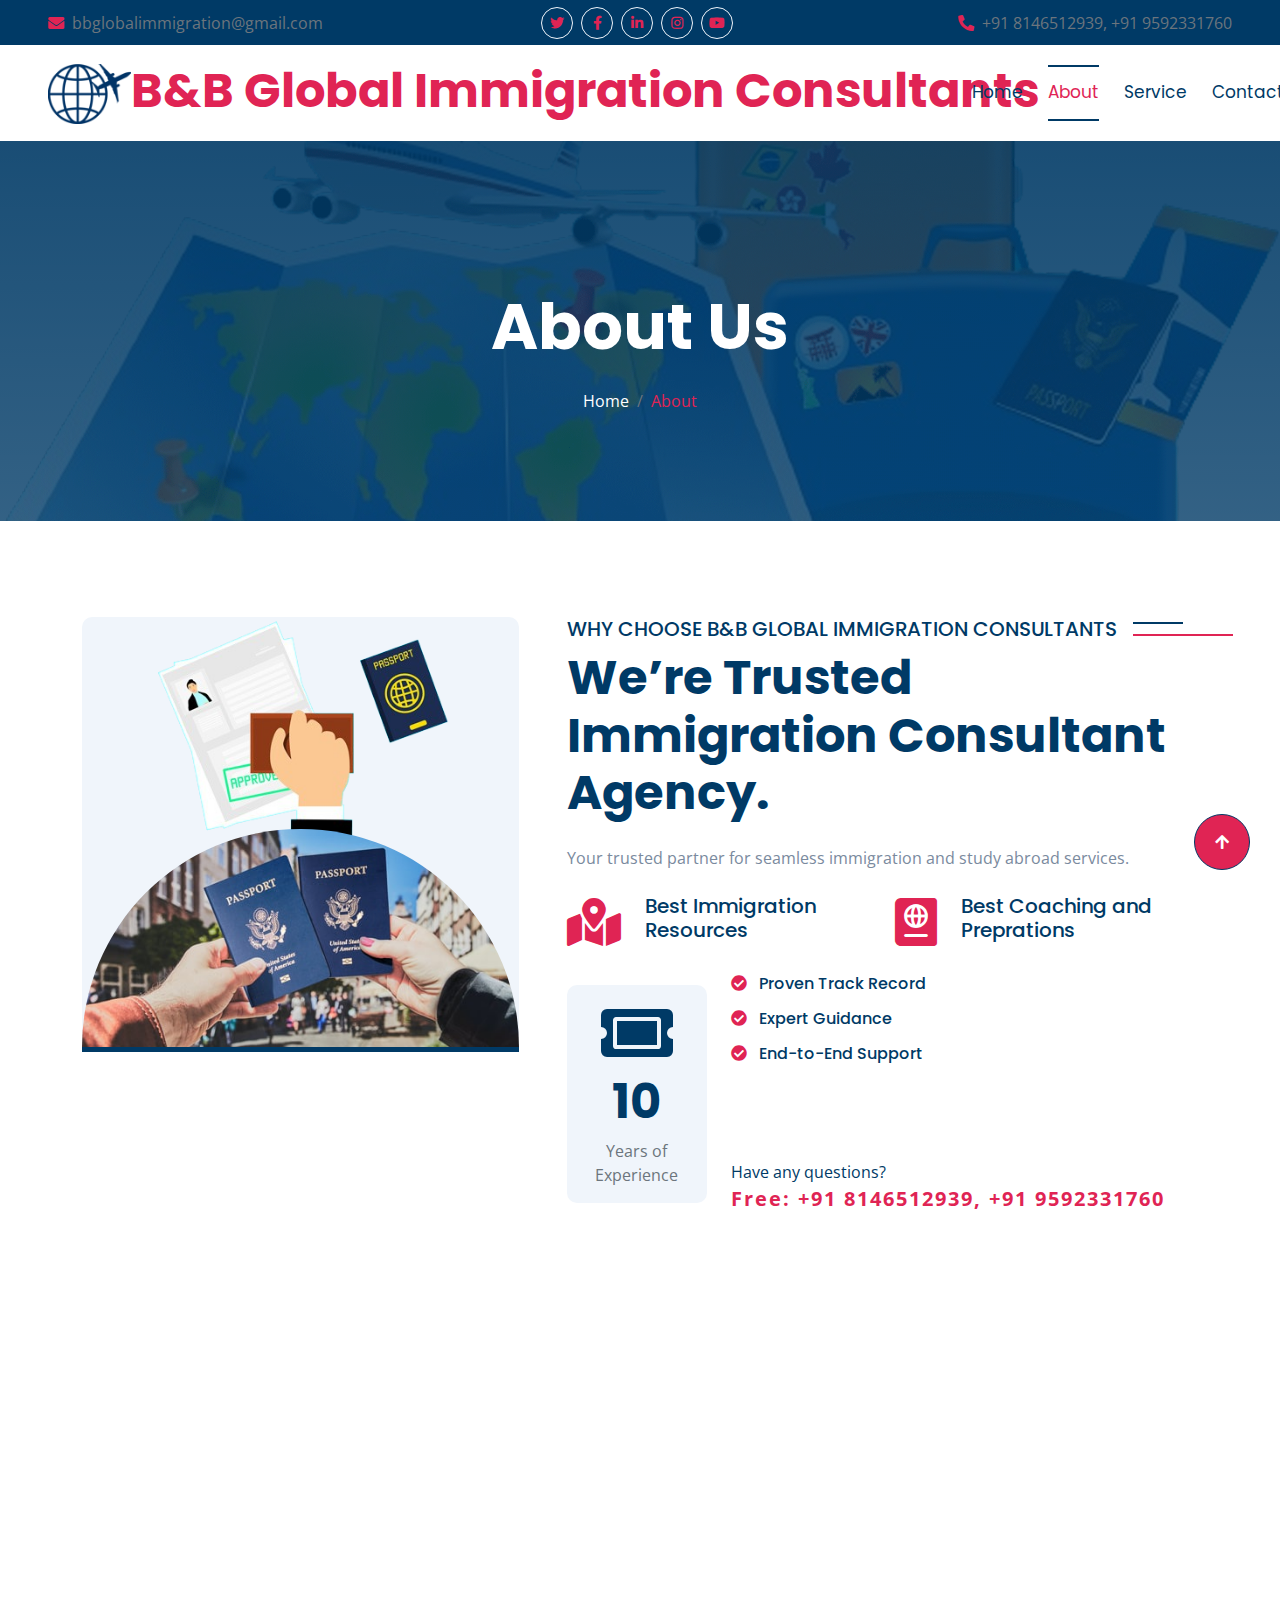
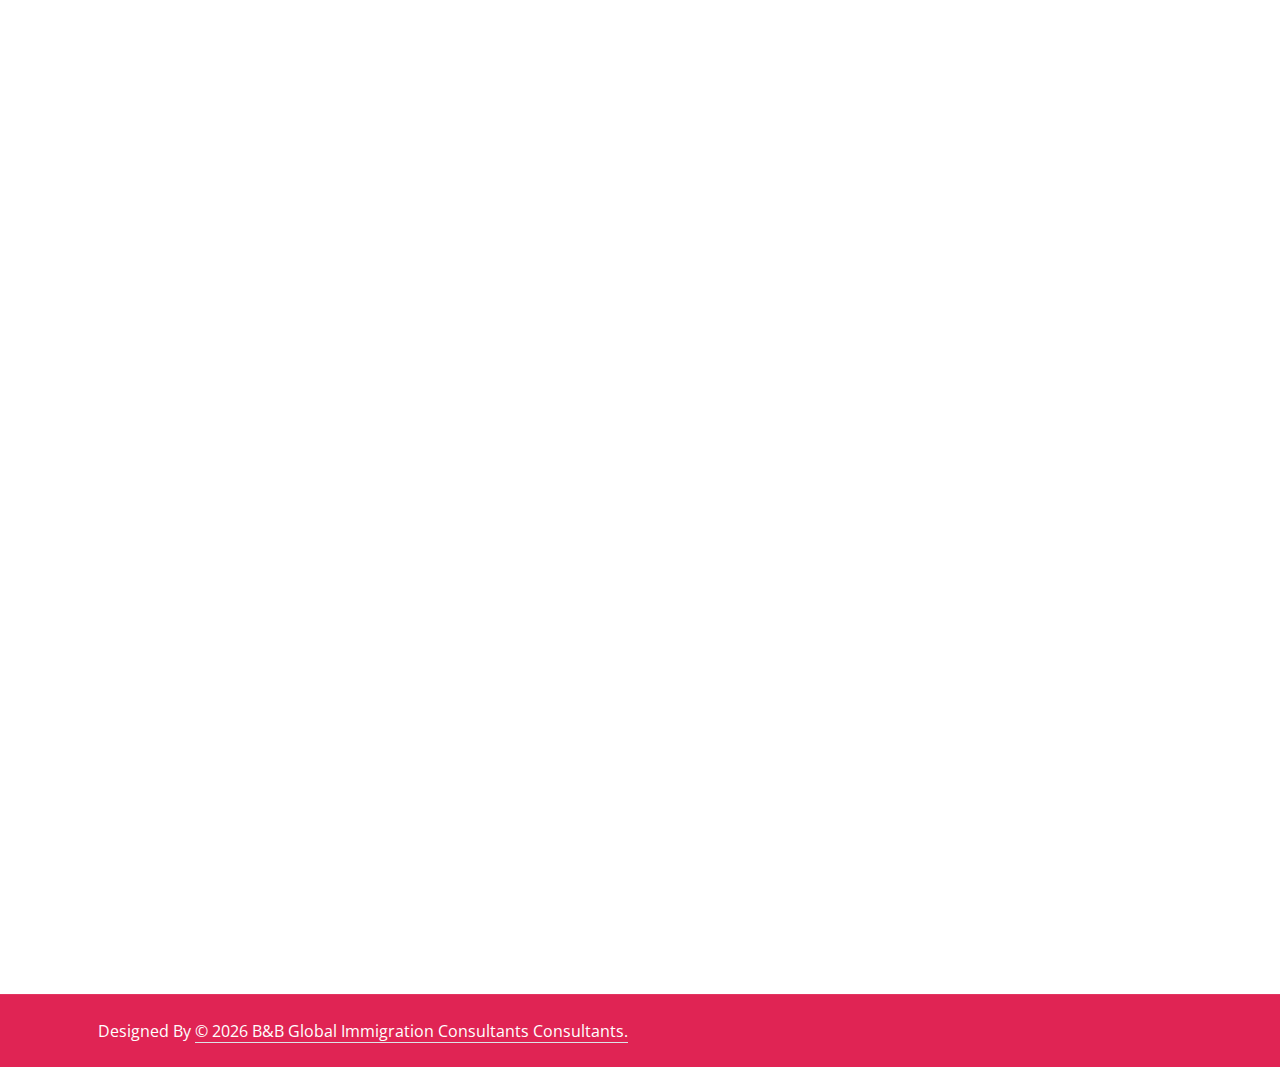
<file: about.html>
<!DOCTYPE html>
<html lang="en">

    <head>
        <meta charset="utf-8">
        <title>B&B Global Immigration Consultants</title>
        <meta content="width=device-width, initial-scale=1.0" name="viewport">
        <meta content="" name="keywords">
        <meta content="" name="description">

        <!-- Google Web Fonts -->
        <link rel="preconnect" href="https://fonts.googleapis.com">
        <link rel="preconnect" href="https://fonts.gstatic.com" crossorigin>
        <link href="https://fonts.googleapis.com/css2?family=Open+Sans:wght@400;500;600;700&family=Poppins:wght@200;300;400;500;600&display=swap" rel="stylesheet"> 

        <!-- Icon Font Stylesheet -->
        <link rel="stylesheet" href="https://use.fontawesome.com/releases/v5.15.4/css/all.css"/>
        <link href="https://cdn.jsdelivr.net/npm/bootstrap-icons@1.4.1/font/bootstrap-icons.css" rel="stylesheet">

        <!-- Libraries Stylesheet -->
        <link href="lib/animate/animate.min.css" rel="stylesheet">
        <link href="lib/owlcarousel/assets/owl.carousel.min.css" rel="stylesheet">


        <!-- Customized Bootstrap Stylesheet -->
        <link href="css/bootstrap.min.css" rel="stylesheet">

        <!-- Template Stylesheet -->
        <link href="css/style.css" rel="stylesheet">
    </head>

    <body>

        <!-- Spinner Start -->
        <div id="spinner" class="show bg-white position-fixed translate-middle w-100 vh-100 top-50 start-50 d-flex align-items-center justify-content-center">
            <div class="spinner-border text-secondary" style="width: 3rem; height: 3rem;" role="status">
                <span class="sr-only">Loading...</span>
            </div>
        </div>
        <!-- Spinner End -->


        <!-- Topbar Start -->
        <div class="container-fluid bg-primary px-5 d-none d-lg-block">
            <div class="row gx-0 align-items-center">
                <div class="col-lg-5 text-center text-lg-start mb-lg-0">
                    <div class="d-flex">
                        <a href="#" class="text-muted me-4"><i class="fas fa-envelope text-secondary me-2"></i>bbglobalimmigration@gmail.com</a>
                    </div>
                </div>
                <div class="col-lg-3 row-cols-1 text-center mb-2 mb-lg-0">
                    <div class="d-inline-flex align-items-center" style="height: 45px;">
                       <a class="btn btn-sm btn-outline-light btn-square rounded-circle me-2" href="javascript:void(0);"><i class="fab fa-twitter fw-normal text-secondary"></i></a>
                        <a class="btn btn-sm btn-outline-light btn-square rounded-circle me-2" href="javascript:void(0);"><i class="fab fa-facebook-f fw-normal text-secondary"></i></a>
                        <a class="btn btn-sm btn-outline-light btn-square rounded-circle me-2" href="javascript:void(0);"><i class="fab fa-linkedin-in fw-normal text-secondary"></i></a>
                        <a class="btn btn-sm btn-outline-light btn-square rounded-circle me-2" href="https://www.instagram.com/bbglobal_immigration/"><i class="fab fa-instagram fw-normal text-secondary"></i></a>
                        <a class="btn btn-sm btn-outline-light btn-square rounded-circle" href="javascript:void(0);"><i class="fab fa-youtube fw-normal text-secondary"></i></a>
                    </div>
                </div>
                <div class="col-lg-4 text-center text-lg-end">
                    <div class="d-inline-flex align-items-center" style="height: 45px;">
                        <a href="javascript:void(0);" class="text-muted me-0"><i class="fas fa-phone-alt text-secondary me-2"></i>+91 8146512939, +91 9592331760</a>
                        
                    </div>
                </div>
            </div>
        </div>
        <!-- Topbar End -->

        <!-- Navbar & Hero Start -->
        <div class="container-fluid nav-bar p-0">
            <nav class="navbar navbar-expand-lg navbar-light bg-white px-4 px-lg-5 py-3 py-lg-0">
                <a href="" class="navbar-brand p-0">
                    <h1 class="display-5 text-secondary m-0"><img src="img/brand-logo.png" class="img-fluid" alt="">B&B Global Immigration Consultants</h1>
                    <!-- <img src="img/logo.png" alt="Logo"> -->
                </a>
                <button class="navbar-toggler" type="button" data-bs-toggle="collapse" data-bs-target="#navbarCollapse">
                    <span class="fa fa-bars"></span>
                </button>
                <div class="collapse navbar-collapse" id="navbarCollapse">
                    <div class="navbar-nav ms-auto py-0">
                        <a href="index.html" class="nav-item nav-link ">Home</a>
                        <a href="about.html" class="nav-item nav-link active">About</a>
                        <a href="service.html" class="nav-item nav-link">Service</a>
                        
                        <a href="contact.html" class="nav-item nav-link">Contact</a>
                    </div>
                </div>
            </nav>
        </div>
        <!-- Navbar & Hero End -->

        <!-- Header Start -->
        <div class="container-fluid bg-breadcrumb">
            <div class="container text-center py-5" style="max-width: 900px;">
                <h3 class="text-white display-3 mb-4 wow fadeInDown" data-wow-delay="0.1s">About Us</h1>
                <ol class="breadcrumb justify-content-center text-white mb-0 wow fadeInDown" data-wow-delay="0.3s">
                    <li class="breadcrumb-item"><a href="index.html" class="text-white">Home</a></li>
                    <li class="breadcrumb-item active text-secondary">About</li>
                </ol>    
            </div>
        </div>
        <!-- Header End -->




        <!-- About Start -->
        <div class="container-fluid py-5">
            <div class="container pt-5">
                <div class="row g-5">
                    <div class="col-xl-5 wow fadeInLeft" data-wow-delay="0.1s">
                        <div class="bg-light rounded">
                            <img src="img/about-2.png" class="img-fluid w-100" style="margin-bottom: -7px;" alt="Image">
                            <img src="img/about-3.jpg" class="img-fluid w-100 border-bottom border-5 border-primary" style="border-top-right-radius: 300px; border-top-left-radius: 300px;" alt="Image">
                        </div>
                    </div>
                    <div class="col-xl-7 wow fadeInRight" data-wow-delay="0.3s">
                        <h5 class="sub-title pe-3">Why Choose B&B Global Immigration Consultants</h5>
                        <h1 class="display-5 mb-4">We’re Trusted Immigration Consultant Agency.</h1>
                        <p class="mb-4">Your trusted partner for seamless immigration and study abroad services.</p>
                        <div class="row gy-4 align-items-center">
                            <div class="col-12 col-sm-6 d-flex align-items-center">
                                <i class="fas fa-map-marked-alt fa-3x text-secondary"></i>
                                <h5 class="ms-4">Best Immigration Resources</h5>
                            </div>
                            <div class="col-12 col-sm-6 d-flex align-items-center">
                                <i class="fas fa-passport fa-3x text-secondary"></i>
                                <h5 class="ms-4">Best Coaching and Preprations</h5>
                            </div>
                            <div class="col-4 col-md-3">
                                <div class="bg-light text-center rounded p-3">
                                    <div class="mb-2">
                                        <i class="fas fa-ticket-alt fa-4x text-primary"></i>
                                    </div>
                                    <h1 class="display-5 fw-bold mb-2">10</h1>
                                    <p class="text-muted mb-0">Years of Experience</p>
                                </div>
                            </div>
                            <div class="col-8 col-md-9">
                                <div class="mb-5">
                                    <p class="text-primary h6 mb-3"><i class="fa fa-check-circle text-secondary me-2"></i> Proven Track Record</p>
                                    <p class="text-primary h6 mb-3"><i class="fa fa-check-circle text-secondary me-2"></i> Expert Guidance</p>
                                    <p class="text-primary h6 mb-3"><i class="fa fa-check-circle text-secondary me-2"></i> End-to-End Support</p>
                                </div>
                                <div class="d-flex flex-wrap">
                                    <div id="phone-tada" class="d-flex align-items-center justify-content-center me-4">
                                        <a href="" class="position-relative wow tada" data-wow-delay=".9s">
                                            <i class="fa fa-phone-alt text-primary fa-3x"></i>
                                            <div class="position-absolute" style="top: 0; left: 25px;">
                                                <span><i class="fa fa-comment-dots text-secondary"></i></span>
                                            </div>
                                        </a>
                                    </div>
                                    <div class="d-flex flex-column justify-content-center">
                                        <span class="text-primary">Have any questions?</span>
                                        <span class="text-secondary fw-bold fs-5" style="letter-spacing: 2px;">Free: +91 8146512939, +91 9592331760</span>
                                    </div>
                                </div>
                            </div>
                        </div>
                    </div>
                </div>
            </div>
        </div>
        <!-- About End -->






      <!-- Contact Start -->
        <div class="container-fluid contact overflow-hidden py-5">
            <div class="container pb-5">
                <div class="office">
                    <div class="section-title text-center mb-5 wow fadeInUp" data-wow-delay="0.1s">
                        <div class="sub-style">
                            <h5 class="sub-title text-primary px-3">Our Office</h5>
                        </div>
                        <h1 class="display-5 mb-4">Explore Our Office Gallery</h1>
                        <p class="mb-0">Welcome to our office gallery, SCO 105-106, Sector 17 B,
Chandigarh 160017,
India.</p>
                    </div>
                    <div class="row g-4 justify-content-center">
                        <div class="col-md-6 col-lg-6 col-xl-3 wow fadeInUp" data-wow-delay="0.1s">
                            <div class="office-item p-4">
                                <div class="office-img mb-4">
                                    <img src="img/office-1.jpg" class="img-fluid w-100 rounded" alt="">
                                </div>
                                <div class="office-content d-flex flex-column">
                                    <a href=" javascript:void(0);" class="text-secondary fs-5 mb-2">B&B Global Immigration Office</a>

                                    <p class="mb-0">Modern office environment located in Sector 17-B, Chandigarh, designed to provide comfortable and confidential consultation services.</p>
                                </div>
                            </div>
                        </div>
                        <div class="col-md-6 col-lg-6 col-xl-3 wow fadeInUp" data-wow-delay="0.1s">
                            <div class="office-item p-4">
                                <div class="office-img mb-4">
                                    <img src="img/office-2.jpg" class="img-fluid w-100 rounded" alt="">
                                </div>
                                <div class="office-content d-flex flex-column">
                                    <a href=" javascript:void(0);" class="text-secondary fs-5 mb-2">Professional Guidance You Can Trust</a>
                                    <p class="mb-0">Our experienced counsellor provides personalized assistance for Study, Tourist, and Visitor Visas, ensuring a smooth and transparent process.</p>
                                </div>
                            </div>
                        </div>
                        <div class="col-md-6 col-lg-6 col-xl-3 wow fadeInUp" data-wow-delay="0.1s">
                            <div class="office-item p-4">
                                <div class="office-img mb-4">
                                    <img src="img/office-3.jpg" class="img-fluid w-100 rounded" alt="">
                                </div>
                                <div class="office-content d-flex flex-column">
                                    <a href=" javascript:void(0);" class="text-secondary fs-5 mb-2">Expert Counselling Cabin</a>
                                    <p class="mb-0">Our private counselling cabins ensure one-to-one consultation for study, tourist, and visitor visa services.</p>
                                </div>
                            </div>
                        </div>
                        <div class="col-md-6 col-lg-6 col-xl-3 wow fadeInUp" data-wow-delay="0.1s">
                            <div class="office-item p-4">
                                <div class="office-img mb-4">
                                    <img src="img/office-4.jpg" class="img-fluid w-100 rounded" alt="">
                                </div>
                                <div class="office-content d-flex flex-column">
                                    <a href=" javascript:void(0);" class="text-secondary fs-5 mb-2">Trusted & Transparent Services</a>
                                    <p class="mb-0">Building strong relationships through honest guidance, smooth documentation, and successful visa approvals.</p>
                                </div>
                            </div>
                        </div>
                    </div>
                </div>
            </div>
        </div>
        <!-- Contact End -->











        <!-- Footer Start -->
        <div class="container-fluid footer py-5 wow fadeIn" data-wow-delay="0.2s">
            <div class="container py-5">
                <div class="row g-5">
                    <div class="col-md-6 col-lg-6 col-xl-3">
                        <div class="footer-item d-flex flex-column">
                            <h4 class="text-secondary mb-4">Contact Info</h4>
                            <a href="javascript:void(0);"><i class="fa fa-map-marker-alt me-2"></i> SCO 105-106, Sector 17 B, Chandigarh 160017, India.</a>
                            <a href="javascript:void(0);"><i class="fas fa-envelope me-2"></i> bbglobalimmigration@gmail.com</a>
                            <a href="javascript:void(0);"><i class="fas fa-phone me-2"></i> +91 81465 12939</a>
                            <a href="javascript:void(0);"><i class="fas fa-phone me-2"></i> +91 95923 31760</a>
                            <div class="d-flex align-items-center">
                                <i class="fas fa-share fa-2x text-secondary me-2"></i>
                                <a class="btn mx-1" href="javascript:void(0);"><i class="fab fa-facebook-f"></i></a>
                                <a class="btn mx-1" href="javascript:void(0);"><i class="fab fa-twitter"></i></a>
                                <a class="btn mx-1" href="javascript:void(0);"><i class="fab fa-instagram"></i></a>
                                <a class="btn mx-1" href="javascript:void(0);"><i class="fab fa-linkedin-in"></i></a>
                            </div>
                        </div>
                    </div>
                    <div class="col-md-6 col-lg-6 col-xl-3">
                        <div class="footer-item d-flex flex-column">
                            <h4 class="text-secondary mb-4">Opening Time</h4>
                            <div class="mb-3">
                                <h6 class="text-muted mb-0">Mon - Sat:</h6>
                                <p class="text-white mb-0">09.30 am to 06.00 pm</p>
                            </div>
                           
                            <div class="mb-3">
                                <h6 class="text-muted mb-0">Sunday:</h6>
                                <p class="text-white mb-0">Closed</p>
                            </div>
                        </div>
                    </div>
                    <div class="col-md-6 col-lg-6 col-xl-3">
                        <div class="footer-item d-flex flex-column">
                            <h4 class="text-secondary mb-4">Our Services</h4>
                            <a href=" javascript:void(0);" class=""><i class="fas fa-angle-right me-2"></i> Study Visa
</a>
                            <a href=" javascript:void(0);" class=""><i class="fas fa-angle-right me-2"></i> Tourist Visa
</a>
                            <a href=" javascript:void(0);" class=""><i class="fas fa-angle-right me-2"></i> Visitor Visa
</a>
                            <a href=" javascript:void(0);" class=""><i class="fas fa-angle-right me-2"></i> IELTS Coaching
</a>
                            <a href=" javascript:void(0);" class=""><i class="fas fa-angle-right me-2"></i> PTE Coaching
</a>
                            <a href=" javascript:void(0);" class=""><i class="fas fa-angle-right me-2"></i> Interview Preparation
</a>
                        </div>
                    </div>
                    <div class="col-md-6 col-lg-6 col-xl-3">
                        <div class="col-lg-8">
        <div class="map-box">
          <iframe src="https://www.google.com/maps/embed?pb=!1m18!1m12!1m3!1d3429.1987083479185!2d76.78312938769407!3d30.74091941970731!2m3!1f0!2f0!3f0!3m2!1i1024!2i768!4f13.1!3m3!1m2!1s0x390fed3674c80c63%3A0x27440cc63bbd1fbf!2sB%26B%20Global%20Immigration%20Consultants!5e0!3m2!1sen!2sus!4v1771407960073!5m2!1sen!2sus" width="300" height="230" style="border:0;" allowfullscreen="" loading="lazy" referrerpolicy="no-referrer-when-downgrade"></iframe>
        </div>
      </div>
                    </div>
                </div>
            </div>
        </div>
        <!-- Footer End -->

        
        <!-- Copyright Start -->
        <div class="container-fluid copyright py-4">
            <div class="container">
                <div class="row g-4 align-items-center">
                    
                    <div class="col-md-6 text-center text-md-end text-white">
                       
                        Designed By <a class="border-bottom text-white" href=" javascript:void(0);">© 2026 B&B Global Immigration Consultants Consultants. </a>
                    </div>
                </div>
            </div>
        </div>
        <!-- Copyright End -->


        <!-- Back to Top -->
        <a href="#" class="btn btn-primary btn-lg-square back-to-top"><i class="fa fa-arrow-up"></i></a>   

        
    <!-- JavaScript Libraries -->
    <script src="https://ajax.googleapis.com/ajax/libs/jquery/3.6.4/jquery.min.js"></script>
    <script src="https://cdn.jsdelivr.net/npm/bootstrap@5.0.0/dist/js/bootstrap.bundle.min.js"></script>
    <script src="lib/wow/wow.min.js"></script>
    <script src="lib/easing/easing.min.js"></script>
    <script src="lib/waypoints/waypoints.min.js"></script>
    <script src="lib/owlcarousel/owl.carousel.min.js"></script>
    

    <!-- Template Javascript -->
    <script src="js/main.js"></script>
    </body>

</html>
</file>
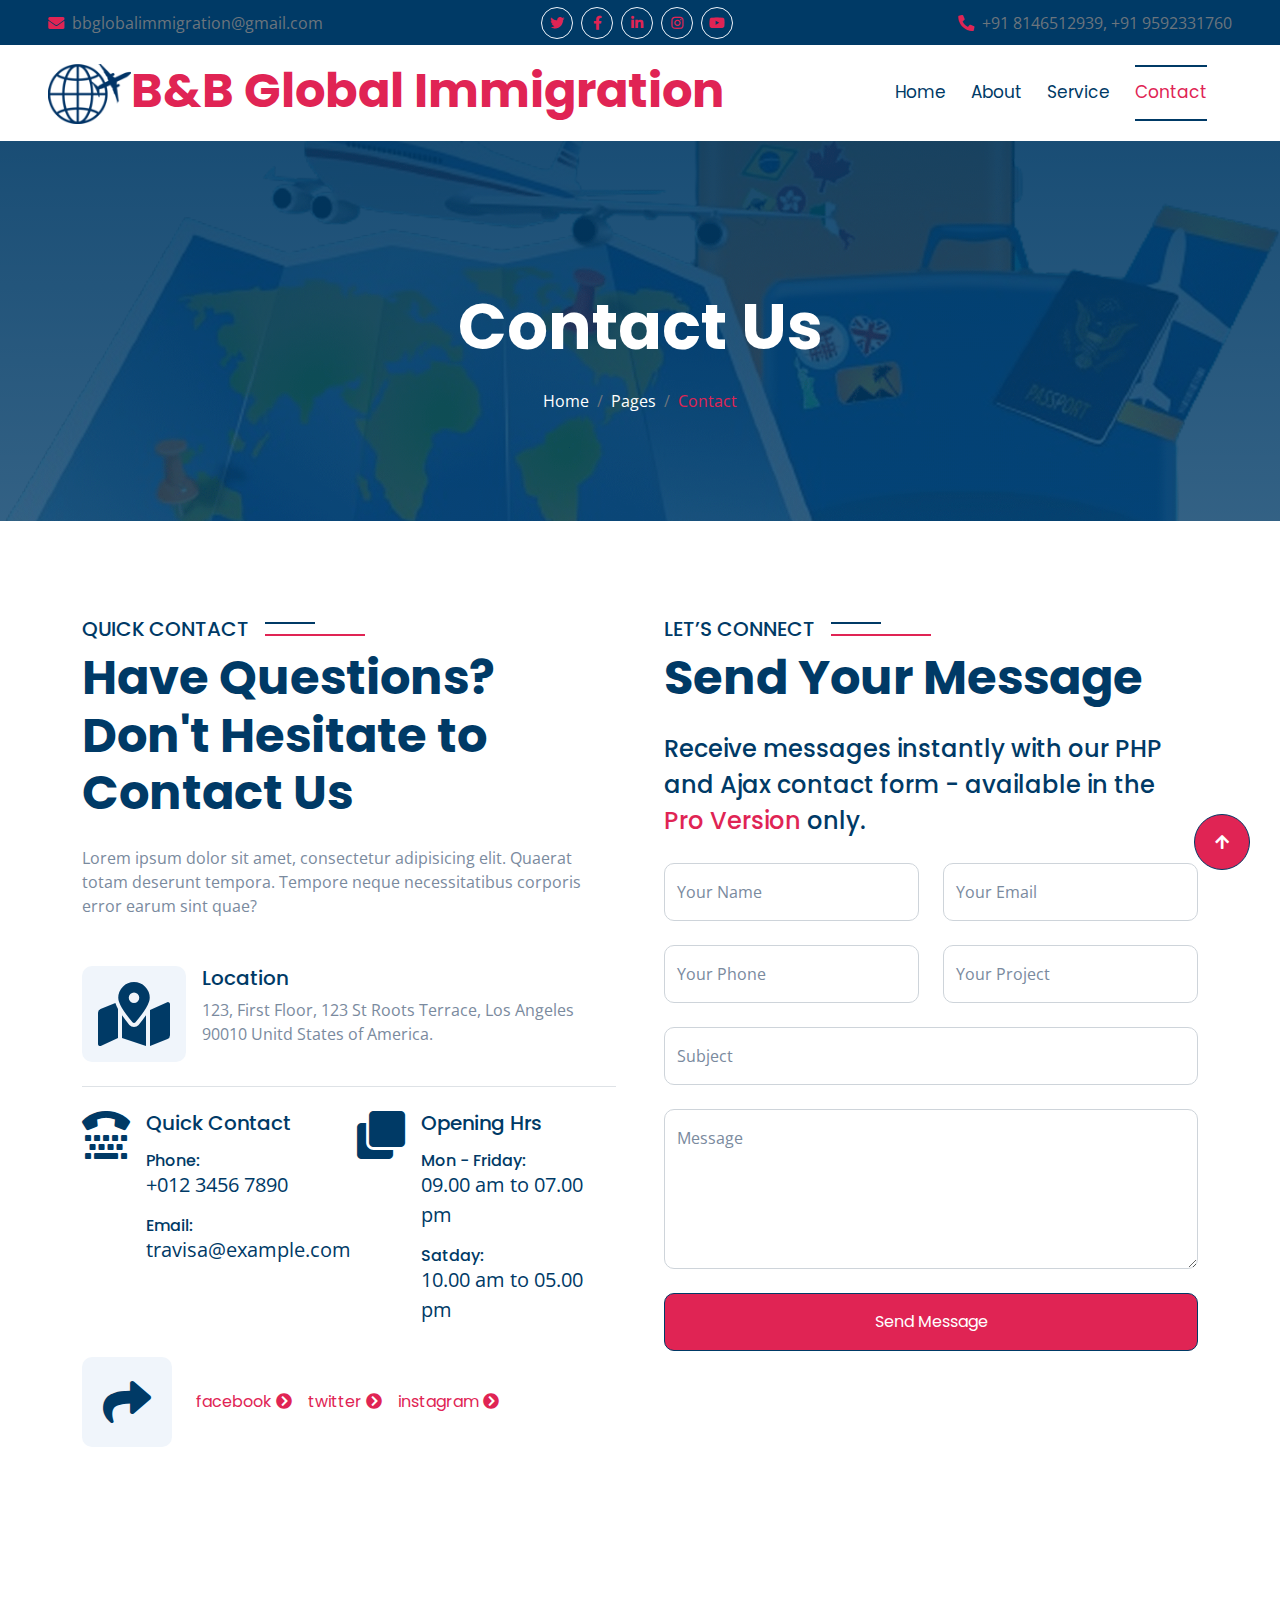
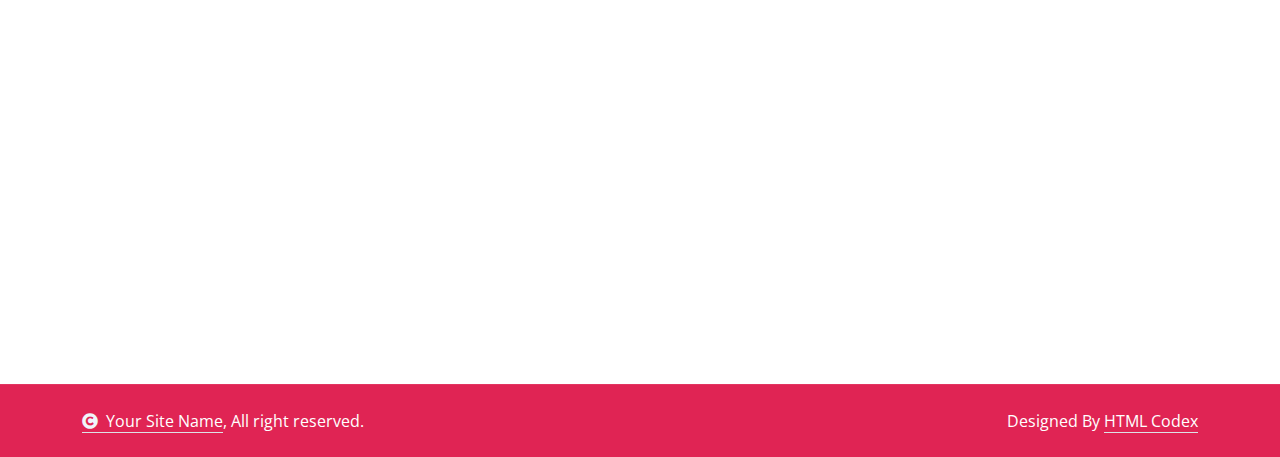
<file: contact.html>
<!DOCTYPE html>
<html lang="en">

    <head>
        <meta charset="utf-8">
        <title>Travisa - Visa & Immigration Website Template</title>
        <meta content="width=device-width, initial-scale=1.0" name="viewport">
        <meta content="" name="keywords">
        <meta content="" name="description">

        <!-- Google Web Fonts -->
        <link rel="preconnect" href="https://fonts.googleapis.com">
        <link rel="preconnect" href="https://fonts.gstatic.com" crossorigin>
        <link href="https://fonts.googleapis.com/css2?family=Open+Sans:wght@400;500;600;700&family=Poppins:wght@200;300;400;500;600&display=swap" rel="stylesheet"> 

        <!-- Icon Font Stylesheet -->
        <link rel="stylesheet" href="https://use.fontawesome.com/releases/v5.15.4/css/all.css"/>
        <link href="https://cdn.jsdelivr.net/npm/bootstrap-icons@1.4.1/font/bootstrap-icons.css" rel="stylesheet">

        <!-- Libraries Stylesheet -->
        <link href="lib/animate/animate.min.css" rel="stylesheet">
        <link href="lib/owlcarousel/assets/owl.carousel.min.css" rel="stylesheet">


        <!-- Customized Bootstrap Stylesheet -->
        <link href="css/bootstrap.min.css" rel="stylesheet">

        <!-- Template Stylesheet -->
        <link href="css/style.css" rel="stylesheet">
    </head>

    <body>

        <!-- Spinner Start -->
        <div id="spinner" class="show bg-white position-fixed translate-middle w-100 vh-100 top-50 start-50 d-flex align-items-center justify-content-center">
            <div class="spinner-border text-secondary" style="width: 3rem; height: 3rem;" role="status">
                <span class="sr-only">Loading...</span>
            </div>
        </div>
        <!-- Spinner End -->


        <!-- Topbar Start -->
        <div class="container-fluid bg-primary px-5 d-none d-lg-block">
            <div class="row gx-0 align-items-center">
                <div class="col-lg-5 text-center text-lg-start mb-lg-0">
                    <div class="d-flex">
                        <a href="#" class="text-muted me-4"><i class="fas fa-envelope text-secondary me-2"></i>bbglobalimmigration@gmail.com</a>
                    </div>
                </div>
                <div class="col-lg-3 row-cols-1 text-center mb-2 mb-lg-0">
                    <div class="d-inline-flex align-items-center" style="height: 45px;">
                        <a class="btn btn-sm btn-outline-light btn-square rounded-circle me-2" href=""><i class="fab fa-twitter fw-normal text-secondary"></i></a>
                        <a class="btn btn-sm btn-outline-light btn-square rounded-circle me-2" href=""><i class="fab fa-facebook-f fw-normal text-secondary"></i></a>
                        <a class="btn btn-sm btn-outline-light btn-square rounded-circle me-2" href=""><i class="fab fa-linkedin-in fw-normal text-secondary"></i></a>
                        <a class="btn btn-sm btn-outline-light btn-square rounded-circle me-2" href=""><i class="fab fa-instagram fw-normal text-secondary"></i></a>
                        <a class="btn btn-sm btn-outline-light btn-square rounded-circle" href=""><i class="fab fa-youtube fw-normal text-secondary"></i></a>
                    </div>
                </div>
                <div class="col-lg-4 text-center text-lg-end">
                    <div class="d-inline-flex align-items-center" style="height: 45px;">
                        <a href="#" class="text-muted me-0"><i class="fas fa-phone-alt text-secondary me-2"></i>+91 8146512939, +91 9592331760</a>
                        
                    </div>
                </div>
            </div>
        </div>
        <!-- Topbar End -->

        <!-- Navbar & Hero Start -->
        <div class="container-fluid nav-bar p-0">
            <nav class="navbar navbar-expand-lg navbar-light bg-white px-4 px-lg-5 py-3 py-lg-0">
                <a href="" class="navbar-brand p-0">
                    <h1 class="display-5 text-secondary m-0"><img src="img/brand-logo.png" class="img-fluid" alt="">B&B Global Immigration</h1>
                    <!-- <img src="img/logo.png" alt="Logo"> -->
                </a>
                <button class="navbar-toggler" type="button" data-bs-toggle="collapse" data-bs-target="#navbarCollapse">
                    <span class="fa fa-bars"></span>
                </button>
                <div class="collapse navbar-collapse" id="navbarCollapse">
                    <div class="navbar-nav ms-auto py-0">
                        <a href="index.html" class="nav-item nav-link ">Home</a>
                        <a href="about.html" class="nav-item nav-link">About</a>
                        <a href="service.html" class="nav-item nav-link">Service</a>
                        
                        <a href="contact.html" class="nav-item nav-link active">Contact</a>
                    </div>
                </div>
            </nav>
        </div>
        <!-- Navbar & Hero End -->

        <!-- Header Start -->
        <div class="container-fluid bg-breadcrumb">
            <div class="container text-center py-5" style="max-width: 900px;">
                <h3 class="text-white display-3 mb-4 wow fadeInDown" data-wow-delay="0.1s">Contact Us</h1>
                <ol class="breadcrumb justify-content-center text-white mb-0 wow fadeInDown" data-wow-delay="0.3s">
                    <li class="breadcrumb-item"><a href="index.html" class="text-white">Home</a></li>
                    <li class="breadcrumb-item"><a href="#" class="text-white">Pages</a></li>
                    <li class="breadcrumb-item active text-secondary">Contact</li>
                </ol>    
            </div>
        </div>
        <!-- Header End -->

        <!-- Contact Start -->
        <div class="container-fluid contact overflow-hidden py-5">
            <div class="container py-5">
                <div class="row g-5">
                    <div class="col-lg-6 wow fadeInLeft" data-wow-delay="0.1s">
                        <div class="sub-style">
                            <h5 class="sub-title text-primary pe-3">Quick Contact</h5>
                        </div>
                        <h1 class="display-5 mb-4">Have Questions? Don't Hesitate to Contact Us</h1>
                        <p class="mb-5">Lorem ipsum dolor sit amet, consectetur adipisicing elit. Quaerat totam deserunt tempora. Tempore neque necessitatibus corporis error earum sint quae?</p>
                        <div class="d-flex border-bottom mb-4 pb-4">
                            <i class="fas fa-map-marked-alt fa-4x text-primary bg-light p-3 rounded"></i>
                            <div class="ps-3">
                                <h5>Location</h5>
                                <p>123, First Floor, 123 St Roots Terrace, Los Angeles 90010 Unitd States of America.</p>
                            </div>
                        </div>
                        <div class="row g-3">
                            <div class="col-xl-6">
                                <div class="d-flex">
                                    <i class="fas fa-tty fa-3x text-primary"></i>
                                    <div class="ps-3">
                                        <h5 class="mb-3">Quick Contact</h5>
                                        <div class="mb-3">
                                            <h6 class="mb-0">Phone:</h6>
                                            <a href="#" class="fs-5 text-primary">+012 3456 7890</a>
                                        </div>
                                        <div class="mb-3">
                                            <h6 class="mb-0">Email:</h6>
                                            <a href="#" class="fs-5 text-primary">travisa@example.com</a>
                                        </div>
                                    </div>
                                </div>
                            </div>
                            <div class="col-xl-6">
                                <div class="d-flex">
                                    <i class="fas fa-clone fa-3x text-primary"></i>
                                    <div class="ps-3">
                                        <h5 class="mb-3">Opening Hrs</h5>
                                        <div class="mb-3">
                                            <h6 class="mb-0">Mon - Friday:</h6>
                                            <a href="#" class="fs-5 text-primary">09.00 am to 07.00 pm</a>
                                        </div>
                                        <div class="mb-3">
                                            <h6 class="mb-0">Satday:</h6>
                                            <a href="#" class="fs-5 text-primary">10.00 am to 05.00 pm</a>
                                        </div>
                                    </div>
                                </div>
                            </div>
                        </div>
                        <div class="d-flex align-items-center pt-3">
                            <div class="me-4">
                                <div class="bg-light d-flex align-items-center justify-content-center" style="width: 90px; height: 90px; border-radius: 10px;"><i class="fas fa-share fa-3x text-primary"></i></div>
                            </div>
                            <div class="d-flex">
                                <a class="btn btn-secondary border-secondary me-2 p-0" href="">facebook <i class="fas fa-chevron-circle-right"></i></a>
                                <a class="btn btn-secondary border-secondary mx-2 p-0" href="">twitter <i class="fas fa-chevron-circle-right"></i></a>
                                <a class="btn btn-secondary border-secondary mx-2 p-0" href="">instagram <i class="fas fa-chevron-circle-right"></i></a>
                            </div>
                        </div>
                    </div>
                    <div class="col-lg-6 wow fadeInRight" data-wow-delay="0.3">
                        <div class="sub-style">
                            <h5 class="sub-title text-primary pe-3">Let’s Connect</h5>
                        </div>
                        <h1 class="display-5 mb-4">Send Your Message</h1>
                        <h4 class="lh-base mb-4">Receive messages instantly with our PHP and Ajax contact form - available in the <a class="text-secondary" href="https://htmlcodex.com/downloading/?item=3376">Pro Version</a> only.</h4>
                        <form>
                            <div class="row g-4">
                                <div class="col-lg-12 col-xl-6">
                                    <div class="form-floating">
                                        <input type="text" class="form-control" id="name" placeholder="Your Name">
                                        <label for="name">Your Name</label>
                                    </div>
                                </div>
                                <div class="col-lg-12 col-xl-6">
                                    <div class="form-floating">
                                        <input type="email" class="form-control" id="email" placeholder="Your Email">
                                        <label for="email">Your Email</label>
                                    </div>
                                </div>
                                <div class="col-lg-12 col-xl-6">
                                    <div class="form-floating">
                                        <input type="phone" class="form-control" id="phone" placeholder="Phone">
                                        <label for="phone">Your Phone</label>
                                    </div>
                                </div>
                                <div class="col-lg-12 col-xl-6">
                                    <div class="form-floating">
                                        <input type="text" class="form-control" id="project" placeholder="Project">
                                        <label for="project">Your Project</label>
                                    </div>
                                </div>
                                <div class="col-12">
                                    <div class="form-floating">
                                        <input type="text" class="form-control" id="subject" placeholder="Subject">
                                        <label for="subject">Subject</label>
                                    </div>
                                </div>
                                <div class="col-12">
                                    <div class="form-floating">
                                        <textarea class="form-control" placeholder="Leave a message here" id="message" style="height: 160px"></textarea>
                                        <label for="message">Message</label>
                                    </div>
                                </div>
                                <div class="col-12">
                                    <button class="btn btn-primary w-100 py-3">Send Message</button>
                                </div>
                            </div>
                        </form>
                    </div>
                </div>
            </div>
        </div>
        <!-- Contact End -->

        <!-- Footer Start -->
        <div class="container-fluid footer py-5 wow fadeIn" data-wow-delay="0.2s">
            <div class="container py-5">
                <div class="row g-5">
                    <div class="col-md-6 col-lg-6 col-xl-3">
                        <div class="footer-item d-flex flex-column">
                            <h4 class="text-secondary mb-4">Contact Info</h4>
                            <a href=""><i class="fa fa-map-marker-alt me-2"></i> 123 Street, New York, USA</a>
                            <a href=""><i class="fas fa-envelope me-2"></i> info@example.com</a>
                            <a href=""><i class="fas fa-phone me-2"></i> +012 345 67890</a>
                            <a href="" class="mb-3"><i class="fas fa-print me-2"></i> +012 345 67890</a>
                            <div class="d-flex align-items-center">
                                <i class="fas fa-share fa-2x text-secondary me-2"></i>
                                <a class="btn mx-1" href=""><i class="fab fa-facebook-f"></i></a>
                                <a class="btn mx-1" href=""><i class="fab fa-twitter"></i></a>
                                <a class="btn mx-1" href=""><i class="fab fa-instagram"></i></a>
                                <a class="btn mx-1" href=""><i class="fab fa-linkedin-in"></i></a>
                            </div>
                        </div>
                    </div>
                    <div class="col-md-6 col-lg-6 col-xl-3">
                        <div class="footer-item d-flex flex-column">
                            <h4 class="text-secondary mb-4">Opening Time</h4>
                            <div class="mb-3">
                                <h6 class="text-muted mb-0">Mon - Friday:</h6>
                                <p class="text-white mb-0">09.00 am to 07.00 pm</p>
                            </div>
                            <div class="mb-3">
                                <h6 class="text-muted mb-0">Satday:</h6>
                                <p class="text-white mb-0">10.00 am to 05.00 pm</p>
                            </div>
                            <div class="mb-3">
                                <h6 class="text-muted mb-0">Vacation:</h6>
                                <p class="text-white mb-0">All Sunday is our vacation</p>
                            </div>
                        </div>
                    </div>
                    <div class="col-md-6 col-lg-6 col-xl-3">
                        <div class="footer-item d-flex flex-column">
                            <h4 class="text-secondary mb-4">Our Services</h4>
                            <a href="#" class=""><i class="fas fa-angle-right me-2"></i> Business</a>
                            <a href="#" class=""><i class="fas fa-angle-right me-2"></i> Evaluation</a>
                            <a href="#" class=""><i class="fas fa-angle-right me-2"></i> Migrate</a>
                            <a href="#" class=""><i class="fas fa-angle-right me-2"></i> Study</a>
                            <a href="#" class=""><i class="fas fa-angle-right me-2"></i> Counselling</a>
                            <a href="#" class=""><i class="fas fa-angle-right me-2"></i> Work / Career</a>
                        </div>
                    </div>
                    <div class="col-md-6 col-lg-6 col-xl-3">
                        <div class="footer-item">
                            <h4 class="text-secondary mb-4">Newsletter</h4>
                            <p class="text-white mb-3">Dolor amet sit justo amet elitr clita ipsum elitr est.Lorem ipsum dolor sit amet, consectetur adipiscing elit.</p>
                            <div class="position-relative mx-auto rounded-pill">
                                <input class="form-control border-0 rounded-pill w-100 py-3 ps-4 pe-5" type="text" placeholder="Enter your email">
                                <button type="button" class="btn btn-primary rounded-pill position-absolute top-0 end-0 py-2 mt-2 me-2">SignUp</button>
                            </div>
                        </div>
                    </div>
                </div>
            </div>
        </div>
        <!-- Footer End -->
        
        <!-- Copyright Start -->
        <div class="container-fluid copyright py-4">
            <div class="container">
                <div class="row g-4 align-items-center">
                    <div class="col-md-6 text-center text-md-start mb-md-0">
                        <span class="text-white"><a href="#" class="border-bottom text-white"><i class="fas fa-copyright text-light me-2"></i>Your Site Name</a>, All right reserved.</span>
                    </div>
                    <div class="col-md-6 text-center text-md-end text-white">
                        <!--/*** The author’s attribution link must remain intact in the template. ***/-->
                        <!--/*** If you wish to remove this credit link, please purchase the Pro Version . ***/-->
                        Designed By <a class="border-bottom text-white" href="https://htmlcodex.com">HTML Codex</a>
                    </div>
                </div>
            </div>
        </div>
        <!-- Copyright End -->

        <!-- Back to Top -->
        <a href="#" class="btn btn-primary btn-lg-square back-to-top"><i class="fa fa-arrow-up"></i></a>   

        
    <!-- JavaScript Libraries -->
    <script src="https://ajax.googleapis.com/ajax/libs/jquery/3.6.4/jquery.min.js"></script>
    <script src="https://cdn.jsdelivr.net/npm/bootstrap@5.0.0/dist/js/bootstrap.bundle.min.js"></script>
    <script src="lib/wow/wow.min.js"></script>
    <script src="lib/easing/easing.min.js"></script>
    <script src="lib/waypoints/waypoints.min.js"></script>
    <script src="lib/owlcarousel/owl.carousel.min.js"></script>
    

    <!-- Template Javascript -->
    <script src="js/main.js"></script>
    </body>

</html>
</file>
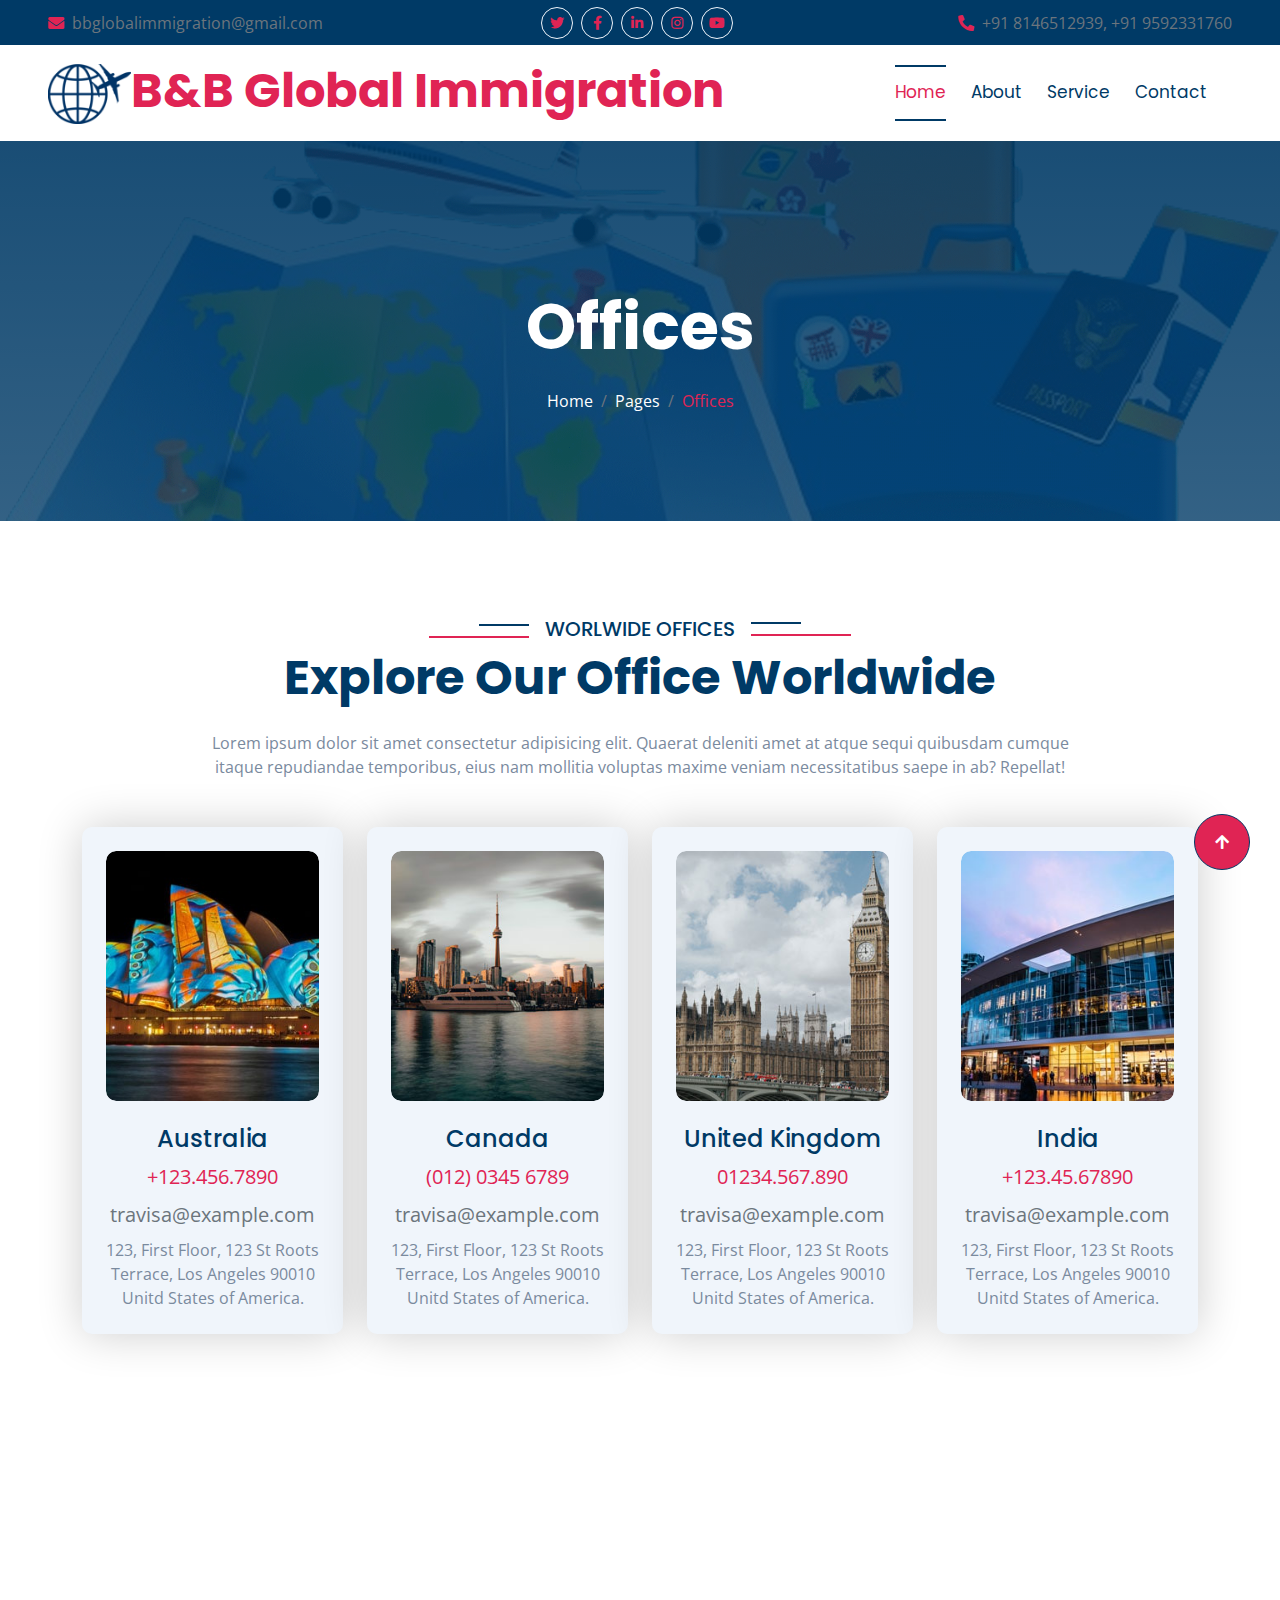
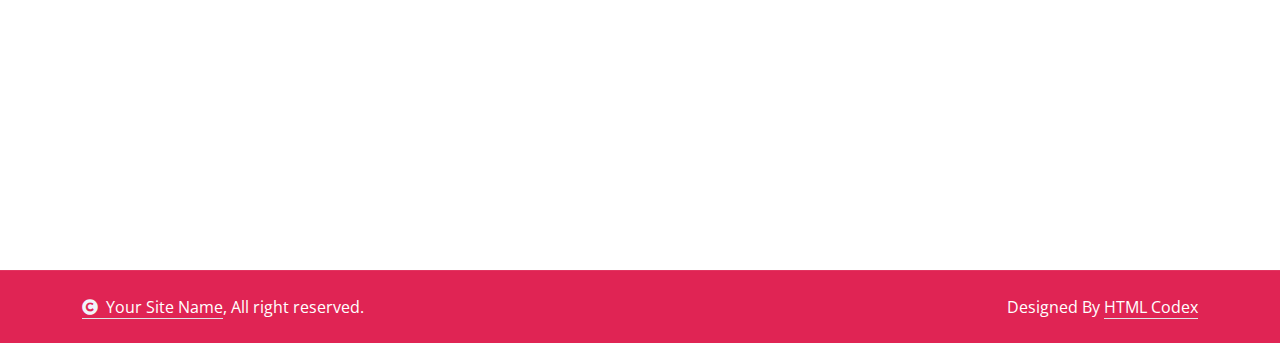
<file: office.html>
<!DOCTYPE html>
<html lang="en">

    <head>
        <meta charset="utf-8">
        <title>Travisa - Visa & Immigration Website Template</title>
        <meta content="width=device-width, initial-scale=1.0" name="viewport">
        <meta content="" name="keywords">
        <meta content="" name="description">

        <!-- Google Web Fonts -->
        <link rel="preconnect" href="https://fonts.googleapis.com">
        <link rel="preconnect" href="https://fonts.gstatic.com" crossorigin>
        <link href="https://fonts.googleapis.com/css2?family=Open+Sans:wght@400;500;600;700&family=Poppins:wght@200;300;400;500;600&display=swap" rel="stylesheet"> 

        <!-- Icon Font Stylesheet -->
        <link rel="stylesheet" href="https://use.fontawesome.com/releases/v5.15.4/css/all.css"/>
        <link href="https://cdn.jsdelivr.net/npm/bootstrap-icons@1.4.1/font/bootstrap-icons.css" rel="stylesheet">

        <!-- Libraries Stylesheet -->
        <link href="lib/animate/animate.min.css" rel="stylesheet">
        <link href="lib/owlcarousel/assets/owl.carousel.min.css" rel="stylesheet">


        <!-- Customized Bootstrap Stylesheet -->
        <link href="css/bootstrap.min.css" rel="stylesheet">

        <!-- Template Stylesheet -->
        <link href="css/style.css" rel="stylesheet">
    </head>

    <body>

        <!-- Spinner Start -->
        <div id="spinner" class="show bg-white position-fixed translate-middle w-100 vh-100 top-50 start-50 d-flex align-items-center justify-content-center">
            <div class="spinner-border text-secondary" style="width: 3rem; height: 3rem;" role="status">
                <span class="sr-only">Loading...</span>
            </div>
        </div>
        <!-- Spinner End -->


        <!-- Topbar Start -->
        <div class="container-fluid bg-primary px-5 d-none d-lg-block">
            <div class="row gx-0 align-items-center">
                <div class="col-lg-5 text-center text-lg-start mb-lg-0">
                    <div class="d-flex">
                        <a href="#" class="text-muted me-4"><i class="fas fa-envelope text-secondary me-2"></i>bbglobalimmigration@gmail.com</a>
                    </div>
                </div>
                <div class="col-lg-3 row-cols-1 text-center mb-2 mb-lg-0">
                    <div class="d-inline-flex align-items-center" style="height: 45px;">
                        <a class="btn btn-sm btn-outline-light btn-square rounded-circle me-2" href=""><i class="fab fa-twitter fw-normal text-secondary"></i></a>
                        <a class="btn btn-sm btn-outline-light btn-square rounded-circle me-2" href=""><i class="fab fa-facebook-f fw-normal text-secondary"></i></a>
                        <a class="btn btn-sm btn-outline-light btn-square rounded-circle me-2" href=""><i class="fab fa-linkedin-in fw-normal text-secondary"></i></a>
                        <a class="btn btn-sm btn-outline-light btn-square rounded-circle me-2" href=""><i class="fab fa-instagram fw-normal text-secondary"></i></a>
                        <a class="btn btn-sm btn-outline-light btn-square rounded-circle" href=""><i class="fab fa-youtube fw-normal text-secondary"></i></a>
                    </div>
                </div>
                <div class="col-lg-4 text-center text-lg-end">
                    <div class="d-inline-flex align-items-center" style="height: 45px;">
                        <a href="#" class="text-muted me-0"><i class="fas fa-phone-alt text-secondary me-2"></i>+91 8146512939, +91 9592331760</a>
                        
                    </div>
                </div>
            </div>
        </div>
        <!-- Topbar End -->

        <!-- Navbar & Hero Start -->
        <div class="container-fluid nav-bar p-0">
            <nav class="navbar navbar-expand-lg navbar-light bg-white px-4 px-lg-5 py-3 py-lg-0">
                <a href="" class="navbar-brand p-0">
                    <h1 class="display-5 text-secondary m-0"><img src="img/brand-logo.png" class="img-fluid" alt="">B&B Global Immigration</h1>
                    <!-- <img src="img/logo.png" alt="Logo"> -->
                </a>
                <button class="navbar-toggler" type="button" data-bs-toggle="collapse" data-bs-target="#navbarCollapse">
                    <span class="fa fa-bars"></span>
                </button>
                <div class="collapse navbar-collapse" id="navbarCollapse">
                    <div class="navbar-nav ms-auto py-0">
                        <a href="index.html" class="nav-item nav-link active">Home</a>
                        <a href="about.html" class="nav-item nav-link">About</a>
                        <a href="service.html" class="nav-item nav-link">Service</a>
                        
                        <a href="contact.html" class="nav-item nav-link">Contact</a>
                    </div>
                </div>
            </nav>
        </div>
        <!-- Navbar & Hero End -->

        <!-- Header Start -->
        <div class="container-fluid bg-breadcrumb">
            <div class="container text-center py-5" style="max-width: 900px;">
                <h3 class="text-white display-3 mb-4 wow fadeInDown" data-wow-delay="0.1s">Offices</h1>
                <ol class="breadcrumb justify-content-center text-white mb-0 wow fadeInDown" data-wow-delay="0.3s">
                    <li class="breadcrumb-item"><a href="index.html" class="text-white">Home</a></li>
                    <li class="breadcrumb-item"><a href="#" class="text-white">Pages</a></li>
                    <li class="breadcrumb-item active text-secondary">Offices</li>
                </ol>    
            </div>
        </div>
        <!-- Header End -->

        <!-- Contact Start -->
        <div class="container-fluid contact overflow-hidden py-5">
            <div class="container py-5">
                <div class="office">
                    <div class="section-title text-center mb-5 wow fadeInUp" data-wow-delay="0.1s">
                        <div class="sub-style">
                            <h5 class="sub-title text-primary px-3">Worlwide Offices</h5>
                        </div>
                        <h1 class="display-5 mb-4">Explore Our Office Worldwide</h1>
                        <p class="mb-0">Lorem ipsum dolor sit amet consectetur adipisicing elit. Quaerat deleniti amet at atque sequi quibusdam cumque itaque repudiandae temporibus, eius nam mollitia voluptas maxime veniam necessitatibus saepe in ab? Repellat!</p>
                    </div>
                    <div class="row g-4 justify-content-center">
                        <div class="col-md-6 col-lg-6 col-xl-3 wow fadeInUp" data-wow-delay="0.1s">
                            <div class="office-item p-4">
                                <div class="office-img mb-4">
                                    <img src="img/office-2.jpg" class="img-fluid w-100 rounded" alt="">
                                </div>
                                <div class="office-content d-flex flex-column">
                                    <h4 class="mb-2">Australia</h4>
                                    <a href="#" class="text-secondary fs-5 mb-2">+123.456.7890</a>
                                    <a href="#" class="text-muted fs-5 mb-2">travisa@example.com</a>
                                    <p class="mb-0">123, First Floor, 123 St Roots Terrace, Los Angeles 90010 Unitd States of America.</p>
                                </div>
                            </div>
                        </div>
                        <div class="col-md-6 col-lg-6 col-xl-3 wow fadeInUp" data-wow-delay="0.3s">
                            <div class="office-item p-4">
                                <div class="office-img mb-4">
                                    <img src="img/office-1.jpg" class="img-fluid w-100 rounded" alt="">
                                </div>
                                <div class="office-content d-flex flex-column">
                                    <h4 class="mb-2">Canada</h4>
                                    <a href="#" class="text-secondary fs-5 mb-2">(012) 0345 6789</a>
                                    <a href="#" class="text-muted fs-5 mb-2">travisa@example.com</a>
                                    <p class="mb-0">123, First Floor, 123 St Roots Terrace, Los Angeles 90010 Unitd States of America.</p>
                                </div>
                            </div>
                        </div>
                        <div class="col-md-6 col-lg-6 col-xl-3 wow fadeInUp" data-wow-delay="0.5s">
                            <div class="office-item p-4">
                                <div class="office-img mb-4">
                                    <img src="img/office-3.jpg" class="img-fluid w-100 rounded" alt="">
                                </div>
                                <div class="office-content d-flex flex-column">
                                    <h4 class="mb-2">United Kingdom</h4>
                                    <a href="#" class="text-secondary fs-5 mb-2">01234.567.890</a>
                                    <a href="#" class="text-muted fs-5 mb-2">travisa@example.com</a>
                                    <p class="mb-0">123, First Floor, 123 St Roots Terrace, Los Angeles 90010 Unitd States of America.</p>
                                </div>
                            </div>
                        </div>
                        <div class="col-md-6 col-lg-6 col-xl-3 wow fadeInUp" data-wow-delay="0.7s">
                            <div class="office-item p-4">
                                <div class="office-img mb-4">
                                    <img src="img/office-4.jpg" class="img-fluid w-100 rounded" alt="">
                                </div>
                                <div class="office-content d-flex flex-column">
                                    <h4 class="mb-2">India</h4>
                                    <a href="#" class="text-secondary fs-5 mb-2">+123.45.67890</a>
                                    <a href="#" class="text-muted fs-5 mb-2">travisa@example.com</a>
                                    <p class="mb-0">123, First Floor, 123 St Roots Terrace, Los Angeles 90010 Unitd States of America.</p>
                                </div>
                            </div>
                        </div>
                    </div>
                </div>
            </div>
        </div>
        <!-- Contact End -->

        <!-- Footer Start -->
        <div class="container-fluid footer py-5 wow fadeIn" data-wow-delay="0.2s">
            <div class="container py-5">
                <div class="row g-5">
                    <div class="col-md-6 col-lg-6 col-xl-3">
                        <div class="footer-item d-flex flex-column">
                            <h4 class="text-secondary mb-4">Contact Info</h4>
                            <a href=""><i class="fa fa-map-marker-alt me-2"></i> 123 Street, New York, USA</a>
                            <a href=""><i class="fas fa-envelope me-2"></i> info@example.com</a>
                            <a href=""><i class="fas fa-phone me-2"></i> +012 345 67890</a>
                            <a href="" class="mb-3"><i class="fas fa-print me-2"></i> +012 345 67890</a>
                            <div class="d-flex align-items-center">
                                <i class="fas fa-share fa-2x text-secondary me-2"></i>
                                <a class="btn mx-1" href=""><i class="fab fa-facebook-f"></i></a>
                                <a class="btn mx-1" href=""><i class="fab fa-twitter"></i></a>
                                <a class="btn mx-1" href=""><i class="fab fa-instagram"></i></a>
                                <a class="btn mx-1" href=""><i class="fab fa-linkedin-in"></i></a>
                            </div>
                        </div>
                    </div>
                    <div class="col-md-6 col-lg-6 col-xl-3">
                        <div class="footer-item d-flex flex-column">
                            <h4 class="text-secondary mb-4">Opening Time</h4>
                            <div class="mb-3">
                                <h6 class="text-muted mb-0">Mon - Friday:</h6>
                                <p class="text-white mb-0">09.00 am to 07.00 pm</p>
                            </div>
                            <div class="mb-3">
                                <h6 class="text-muted mb-0">Satday:</h6>
                                <p class="text-white mb-0">10.00 am to 05.00 pm</p>
                            </div>
                            <div class="mb-3">
                                <h6 class="text-muted mb-0">Vacation:</h6>
                                <p class="text-white mb-0">All Sunday is our vacation</p>
                            </div>
                        </div>
                    </div>
                    <div class="col-md-6 col-lg-6 col-xl-3">
                        <div class="footer-item d-flex flex-column">
                            <h4 class="text-secondary mb-4">Our Services</h4>
                            <a href="#" class=""><i class="fas fa-angle-right me-2"></i> Business</a>
                            <a href="#" class=""><i class="fas fa-angle-right me-2"></i> Evaluation</a>
                            <a href="#" class=""><i class="fas fa-angle-right me-2"></i> Migrate</a>
                            <a href="#" class=""><i class="fas fa-angle-right me-2"></i> Study</a>
                            <a href="#" class=""><i class="fas fa-angle-right me-2"></i> Counselling</a>
                            <a href="#" class=""><i class="fas fa-angle-right me-2"></i> Work / Career</a>
                        </div>
                    </div>
                    <div class="col-md-6 col-lg-6 col-xl-3">
                        <div class="footer-item">
                            <h4 class="text-secondary mb-4">Newsletter</h4>
                            <p class="text-white mb-3">Dolor amet sit justo amet elitr clita ipsum elitr est.Lorem ipsum dolor sit amet, consectetur adipiscing elit.</p>
                            <div class="position-relative mx-auto rounded-pill">
                                <input class="form-control border-0 rounded-pill w-100 py-3 ps-4 pe-5" type="text" placeholder="Enter your email">
                                <button type="button" class="btn btn-primary rounded-pill position-absolute top-0 end-0 py-2 mt-2 me-2">SignUp</button>
                            </div>
                        </div>
                    </div>
                </div>
            </div>
        </div>
        <!-- Footer End -->
        
        <!-- Copyright Start -->
        <div class="container-fluid copyright py-4">
            <div class="container">
                <div class="row g-4 align-items-center">
                    <div class="col-md-6 text-center text-md-start mb-md-0">
                        <span class="text-white"><a href="#" class="border-bottom text-white"><i class="fas fa-copyright text-light me-2"></i>Your Site Name</a>, All right reserved.</span>
                    </div>
                    <div class="col-md-6 text-center text-md-end text-white">
                        <!--/*** The author’s attribution link must remain intact in the template. ***/-->
                        <!--/*** If you wish to remove this credit link, please purchase the Pro Version . ***/-->
                        Designed By <a class="border-bottom text-white" href="https://htmlcodex.com">HTML Codex</a>
                    </div>
                </div>
            </div>
        </div>
        <!-- Copyright End -->

        <!-- Back to Top -->
        <a href="#" class="btn btn-primary btn-lg-square back-to-top"><i class="fa fa-arrow-up"></i></a>   

        
    <!-- JavaScript Libraries -->
    <script src="https://ajax.googleapis.com/ajax/libs/jquery/3.6.4/jquery.min.js"></script>
    <script src="https://cdn.jsdelivr.net/npm/bootstrap@5.0.0/dist/js/bootstrap.bundle.min.js"></script>
    <script src="lib/wow/wow.min.js"></script>
    <script src="lib/easing/easing.min.js"></script>
    <script src="lib/waypoints/waypoints.min.js"></script>
    <script src="lib/owlcarousel/owl.carousel.min.js"></script>
    

    <!-- Template Javascript -->
    <script src="js/main.js"></script>
    </body>

</html>
</file>
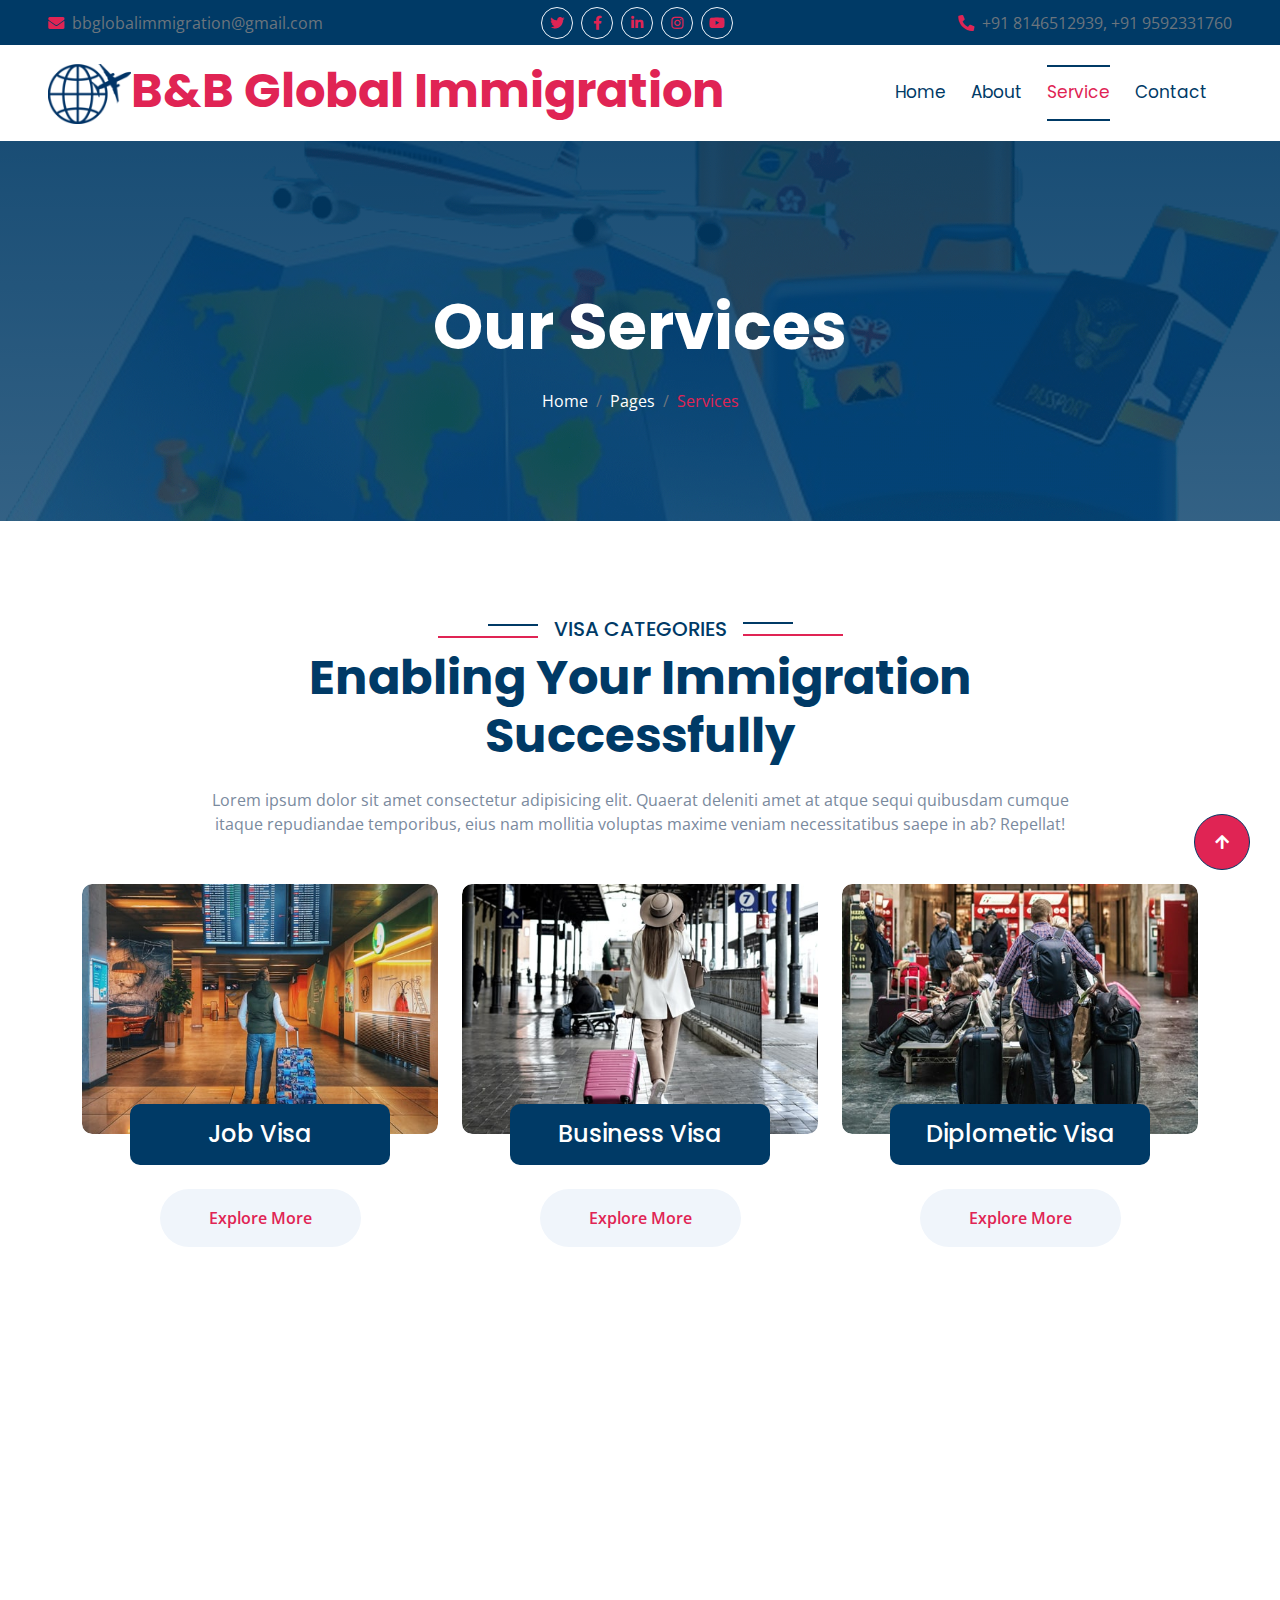
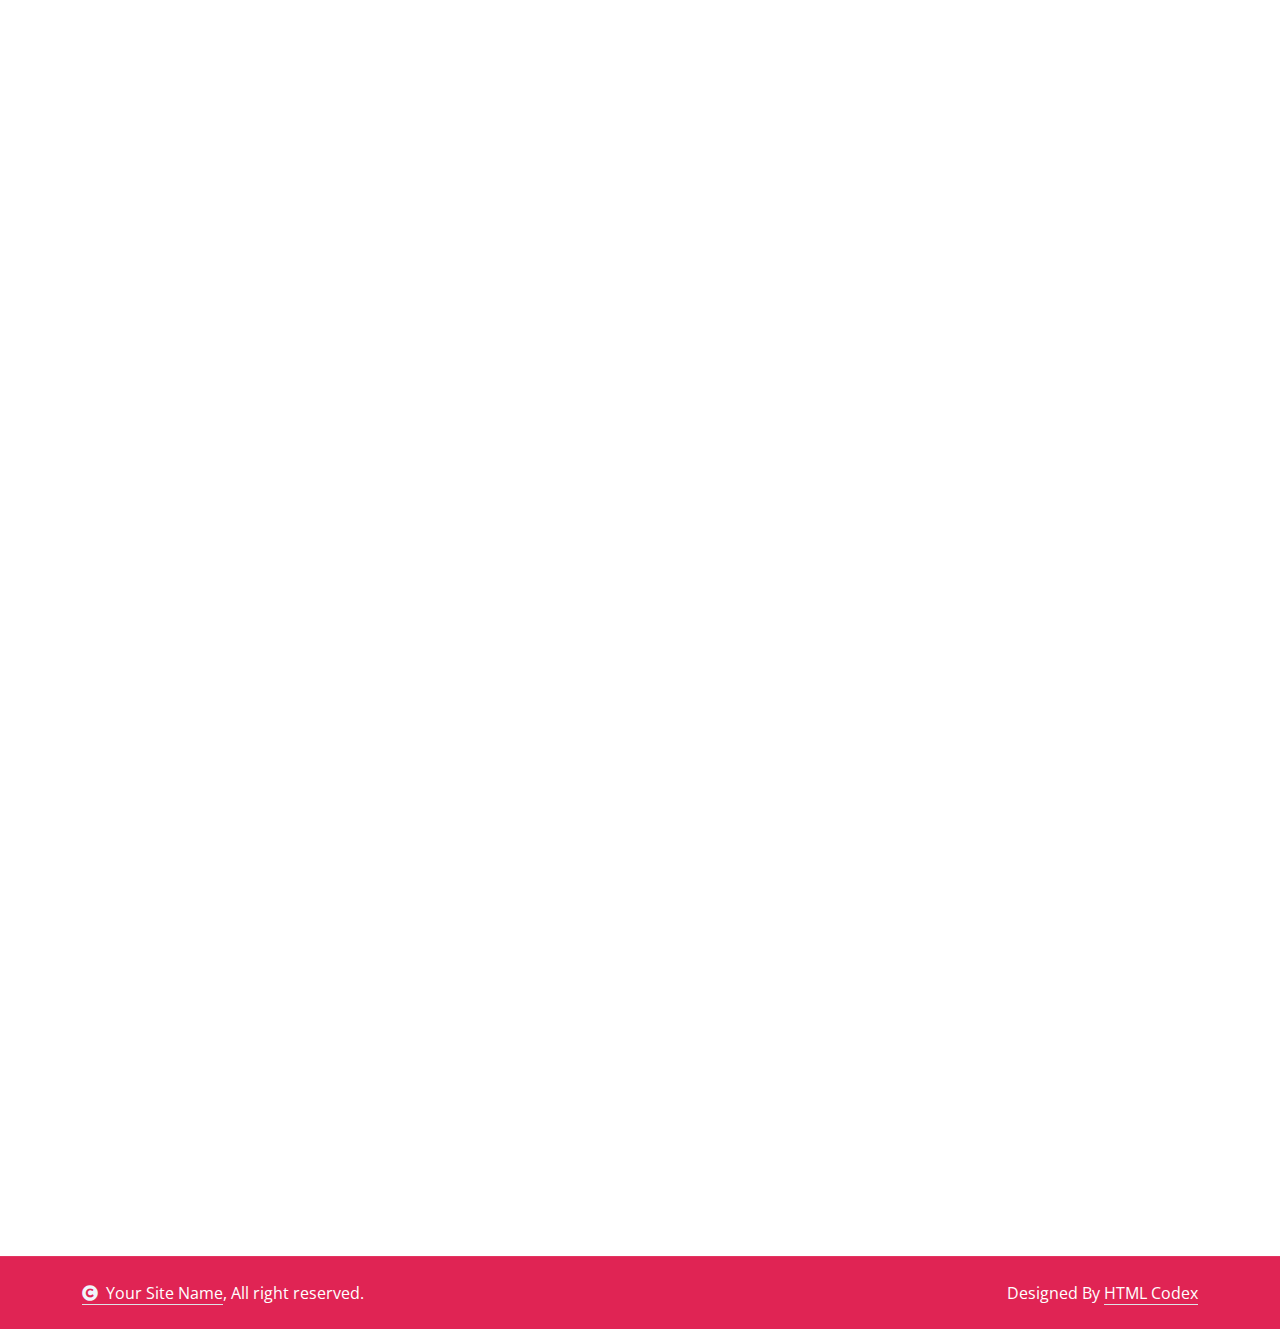
<file: service.html>
<!DOCTYPE html>
<html lang="en">

    <head>
        <meta charset="utf-8">
        <title>Travisa - Visa & Immigration Website Template</title>
        <meta content="width=device-width, initial-scale=1.0" name="viewport">
        <meta content="" name="keywords">
        <meta content="" name="description">

        <!-- Google Web Fonts -->
        <link rel="preconnect" href="https://fonts.googleapis.com">
        <link rel="preconnect" href="https://fonts.gstatic.com" crossorigin>
        <link href="https://fonts.googleapis.com/css2?family=Open+Sans:wght@400;500;600;700&family=Poppins:wght@200;300;400;500;600&display=swap" rel="stylesheet"> 

        <!-- Icon Font Stylesheet -->
        <link rel="stylesheet" href="https://use.fontawesome.com/releases/v5.15.4/css/all.css"/>
        <link href="https://cdn.jsdelivr.net/npm/bootstrap-icons@1.4.1/font/bootstrap-icons.css" rel="stylesheet">

        <!-- Libraries Stylesheet -->
        <link href="lib/animate/animate.min.css" rel="stylesheet">
        <link href="lib/owlcarousel/assets/owl.carousel.min.css" rel="stylesheet">


        <!-- Customized Bootstrap Stylesheet -->
        <link href="css/bootstrap.min.css" rel="stylesheet">

        <!-- Template Stylesheet -->
        <link href="css/style.css" rel="stylesheet">
    </head>

    <body>

        <!-- Spinner Start -->
        <div id="spinner" class="show bg-white position-fixed translate-middle w-100 vh-100 top-50 start-50 d-flex align-items-center justify-content-center">
            <div class="spinner-border text-secondary" style="width: 3rem; height: 3rem;" role="status">
                <span class="sr-only">Loading...</span>
            </div>
        </div>
        <!-- Spinner End -->


        <!-- Topbar Start -->
        <div class="container-fluid bg-primary px-5 d-none d-lg-block">
            <div class="row gx-0 align-items-center">
                <div class="col-lg-5 text-center text-lg-start mb-lg-0">
                    <div class="d-flex">
                        <a href="#" class="text-muted me-4"><i class="fas fa-envelope text-secondary me-2"></i>bbglobalimmigration@gmail.com</a>
                    </div>
                </div>
                <div class="col-lg-3 row-cols-1 text-center mb-2 mb-lg-0">
                    <div class="d-inline-flex align-items-center" style="height: 45px;">
                        <a class="btn btn-sm btn-outline-light btn-square rounded-circle me-2" href=""><i class="fab fa-twitter fw-normal text-secondary"></i></a>
                        <a class="btn btn-sm btn-outline-light btn-square rounded-circle me-2" href=""><i class="fab fa-facebook-f fw-normal text-secondary"></i></a>
                        <a class="btn btn-sm btn-outline-light btn-square rounded-circle me-2" href=""><i class="fab fa-linkedin-in fw-normal text-secondary"></i></a>
                        <a class="btn btn-sm btn-outline-light btn-square rounded-circle me-2" href=""><i class="fab fa-instagram fw-normal text-secondary"></i></a>
                        <a class="btn btn-sm btn-outline-light btn-square rounded-circle" href=""><i class="fab fa-youtube fw-normal text-secondary"></i></a>
                    </div>
                </div>
                <div class="col-lg-4 text-center text-lg-end">
                    <div class="d-inline-flex align-items-center" style="height: 45px;">
                        <a href="#" class="text-muted me-0"><i class="fas fa-phone-alt text-secondary me-2"></i>+91 8146512939, +91 9592331760</a>
                        
                    </div>
                </div>
            </div>
        </div>
        <!-- Topbar End -->

        <!-- Navbar & Hero Start -->
        <div class="container-fluid nav-bar p-0">
            <nav class="navbar navbar-expand-lg navbar-light bg-white px-4 px-lg-5 py-3 py-lg-0">
                <a href="" class="navbar-brand p-0">
                    <h1 class="display-5 text-secondary m-0"><img src="img/brand-logo.png" class="img-fluid" alt="">B&B Global Immigration</h1>
                    <!-- <img src="img/logo.png" alt="Logo"> -->
                </a>
                <button class="navbar-toggler" type="button" data-bs-toggle="collapse" data-bs-target="#navbarCollapse">
                    <span class="fa fa-bars"></span>
                </button>
                <div class="collapse navbar-collapse" id="navbarCollapse">
                    <div class="navbar-nav ms-auto py-0">
                        <a href="index.html" class="nav-item nav-link ">Home</a>
                        <a href="about.html" class="nav-item nav-link">About</a>
                        <a href="service.html" class="nav-item nav-link active">Service</a>
                        
                        <a href="contact.html" class="nav-item nav-link">Contact</a>
                    </div>
                </div>
            </nav>
        </div>
        <!-- Navbar & Hero End -->

        <!-- Header Start -->
        <div class="container-fluid bg-breadcrumb">
            <div class="container text-center py-5" style="max-width: 900px;">
                <h3 class="text-white display-3 mb-4 wow fadeInDown" data-wow-delay="0.1s">Our Services</h1>
                <ol class="breadcrumb justify-content-center text-white mb-0 wow fadeInDown" data-wow-delay="0.3s">
                    <li class="breadcrumb-item"><a href="index.html" class="text-white">Home</a></li>
                    <li class="breadcrumb-item"><a href="#" class="text-white">Pages</a></li>
                    <li class="breadcrumb-item active text-secondary">Services</li>
                </ol>    
            </div>
        </div>
        <!-- Header End -->

        <!-- Services Start -->
        <div class="container-fluid service overflow-hidden py-5">
            <div class="container pt-5">
                <div class="section-title text-center mb-5 wow fadeInUp" data-wow-delay="0.1s">
                    <div class="sub-style">
                        <h5 class="sub-title text-primary px-3">Visa Categories</h5>
                    </div>
                    <h1 class="display-5 mb-4">Enabling Your Immigration Successfully</h1>
                    <p class="mb-0">Lorem ipsum dolor sit amet consectetur adipisicing elit. Quaerat deleniti amet at atque sequi quibusdam cumque itaque repudiandae temporibus, eius nam mollitia voluptas maxime veniam necessitatibus saepe in ab? Repellat!</p>
                </div>
                <div class="row g-4">
                    <div class="col-lg-6 col-xl-4 wow fadeInUp" data-wow-delay="0.1s">
                        <div class="service-item">
                            <div class="service-inner">
                                <div class="service-img">
                                    <img src="img/service-1.jpg" class="img-fluid w-100 rounded" alt="Image">
                                </div>
                                <div class="service-title">
                                    <div class="service-title-name">
                                        <div class="bg-primary text-center rounded p-3 mx-5 mb-4">
                                            <a href="#" class="h4 text-white mb-0">Job Visa</a>
                                        </div>
                                        <a class="btn bg-light text-secondary rounded-pill py-3 px-5 mb-4" href="#">Explore More</a>
                                    </div>
                                    <div class="service-content pb-4">
                                        <a href="#"><h4 class="text-white mb-4 py-3">Job Visa</h4></a>
                                        <div class="px-4">
                                            <p class="mb-4">Lorem ipsum dolor sit amet consectetur, adipisicing elit. Mollitia fugit dolores nesciunt adipisci obcaecati veritatis cum, ratione aspernatur autem velit.</p>
                                            <a class="btn btn-primary border-secondary rounded-pill py-3 px-5" href="#">Explore More</a>
                                        </div>
                                    </div>
                                </div>
                            </div>
                        </div>
                    </div>
                    <div class="col-lg-6 col-xl-4 wow fadeInUp" data-wow-delay="0.3s">
                        <div class="service-item">
                            <div class="service-inner">
                                <div class="service-img">
                                    <img src="img/service-2.jpg" class="img-fluid w-100 rounded" alt="Image">
                                </div>
                                <div class="service-title">
                                    <div class="service-title-name">
                                        <div class="bg-primary text-center rounded p-3 mx-5 mb-4">
                                            <a href="#" class="h4 text-white mb-0">Business Visa</a>
                                        </div>
                                        <a class="btn bg-light text-secondary rounded-pill py-3 px-5 mb-4" href="#">Explore More</a>
                                    </div>
                                    <div class="service-content pb-4">
                                        <a href="#"><h4 class="text-white mb-4 py-3">Business Visa</h4></a>
                                        <div class="px-4">
                                            <p class="mb-4">Lorem ipsum dolor sit amet consectetur, adipisicing elit. Mollitia fugit dolores nesciunt adipisci obcaecati veritatis cum, ratione aspernatur autem velit.</p>
                                            <a class="btn btn-primary border-secondary rounded-pill text-white py-3 px-5" href="#">Explore More</a>
                                        </div>
                                    </div>
                                </div>
                            </div>
                        </div>
                    </div>
                    <div class="col-lg-6 col-xl-4 wow fadeInUp" data-wow-delay="0.5s">
                        <div class="service-item">
                            <div class="service-inner">
                                <div class="service-img">
                                    <img src="img/service-3.jpg" class="img-fluid w-100 rounded" alt="Image">
                                </div>
                                <div class="service-title">
                                    <div class="service-title-name">
                                        <div class="bg-primary text-center rounded p-3 mx-5 mb-4">
                                            <a href="#" class="h4 text-white mb-0">Diplometic Visa</a>
                                        </div>
                                        <a class="btn bg-light text-secondary rounded-pill py-3 px-5 mb-4" href="#">Explore More</a>
                                    </div>
                                    <div class="service-content pb-4">
                                        <a href="#"><h4 class="text-white mb-4 py-3">Diplometic Visa</h4></a>
                                        <div class="px-4">
                                            <p class="mb-4">Lorem ipsum dolor sit amet consectetur, adipisicing elit. Mollitia fugit dolores nesciunt adipisci obcaecati veritatis cum, ratione aspernatur autem velit.</p>
                                            <a class="btn btn-primary border-secondary rounded-pill text-white py-3 px-5" href="#">Explore More</a>
                                        </div>
                                    </div>
                                </div>
                            </div>
                        </div>
                    </div>
                    <div class="col-lg-6 col-xl-4 wow fadeInUp" data-wow-delay="0.1s">
                        <div class="service-item">
                            <div class="service-inner">
                                <div class="service-img">
                                    <img src="img/service-1.jpg" class="img-fluid w-100 rounded" alt="Image">
                                </div>
                                <div class="service-title">
                                    <div class="service-title-name">
                                        <div class="bg-primary text-center rounded p-3 mx-5 mb-4">
                                            <a href="#" class="h4 text-white mb-0">Students Visa</a>
                                        </div>
                                        <a class="btn bg-light text-secondary rounded-pill py-3 px-5 mb-4" href="#">Explore More</a>
                                    </div>
                                    <div class="service-content pb-4">
                                        <a href="#"><h4 class="text-white mb-4 py-3">Students Visa</h4></a>
                                        <div class="px-4">
                                            <p class="mb-4">Lorem ipsum dolor sit amet consectetur, adipisicing elit. Mollitia fugit dolores nesciunt adipisci obcaecati veritatis cum, ratione aspernatur autem velit.</p>
                                            <a class="btn btn-primary border-secondary rounded-pill text-white py-3 px-5" href="#">Explore More</a>
                                        </div>
                                    </div>
                                </div>
                            </div>
                        </div>
                    </div>
                    <div class="col-lg-6 col-xl-4 wow fadeInUp" data-wow-delay="0.3s">
                        <div class="service-item">
                            <div class="service-inner">
                                <div class="service-img">
                                    <img src="img/service-2.jpg" class="img-fluid w-100 rounded" alt="Image">
                                </div>
                                <div class="service-title">
                                    <div class="service-title-name">
                                        <div class="bg-primary text-center rounded p-3 mx-5 mb-4">
                                            <a href="#" class="h4 text-white mb-0">Residence Visa</a>
                                        </div>
                                        <a class="btn bg-light text-secondary rounded-pill py-3 px-5 mb-4" href="#">Explore More</a>
                                    </div>
                                    <div class="service-content pb-4">
                                        <a href="#"><h4 class="text-white mb-4 py-3">Residence Visa</h4></a>
                                        <div class="px-4">
                                            <p class="mb-4">Lorem ipsum dolor sit amet consectetur, adipisicing elit. Mollitia fugit dolores nesciunt adipisci obcaecati veritatis cum, ratione aspernatur autem velit.</p>
                                            <a class="btn btn-primary border-secondary rounded-pill text-white py-3 px-5" href="#">Explore More</a>
                                        </div>
                                    </div>
                                </div>
                            </div>
                        </div>
                    </div>
                    <div class="col-lg-6 col-xl-4 wow fadeInUp" data-wow-delay="0.5s">
                        <div class="service-item">
                            <div class="service-inner">
                                <div class="service-img">
                                    <img src="img/service-3.jpg" class="img-fluid w-100 rounded" alt="Image">
                                </div>
                                <div class="service-title">
                                    <div class="service-title-name">
                                        <div class="bg-primary text-center rounded p-3 mx-5 mb-4">
                                            <a href="#" class="h4 text-white mb-0">Tourist Visa</a>
                                        </div>
                                        <a class="btn bg-light text-secondary rounded-pill py-3 px-5 mb-4" href="#">Explore More</a>
                                    </div>
                                    <div class="service-content pb-4">
                                        <a href="#"><h4 class="text-white mb-4 py-3">Tourist Visa</h4></a>
                                        <div class="px-4">
                                            <p class="mb-4">Lorem ipsum dolor sit amet consectetur, adipisicing elit. Mollitia fugit dolores nesciunt adipisci obcaecati veritatis cum, ratione aspernatur autem velit.</p>
                                            <a class="btn btn-primary border-secondary rounded-pill text-white py-3 px-5" href="#">Explore More</a>
                                        </div>
                                    </div>
                                </div>
                            </div>
                        </div>
                    </div>
                </div>
            </div>
        </div>
        <!-- Services End -->


        <!-- Testimonial Start -->
        <div class="container-fluid testimonial overflow-hidden py-5">
            <div class="container pb-5">
                <div class="section-title text-center mb-5 wow fadeInUp" data-wow-delay="0.1s">
                    <div class="sub-style">
                        <h5 class="sub-title text-primary px-3">OUR CLIENTS RIVIEWS</h5>
                    </div>
                    <h1 class="display-5 mb-4">What Our Clients Say</h1>
                    <p class="mb-0">Lorem ipsum dolor sit amet consectetur adipisicing elit. Quaerat deleniti amet at atque sequi quibusdam cumque itaque repudiandae temporibus, eius nam mollitia voluptas maxime veniam necessitatibus saepe in ab? Repellat!</p>
                </div>
                <div class="owl-carousel testimonial-carousel wow zoomInDown" data-wow-delay="0.2s">
                    <div class="testimonial-item">
                        <div class="testimonial-content p-4 mb-5">
                            <p class="fs-5 mb-0">Lorem ipsum dolor sit amet, consectetur adipiscing elit, sed do eiusmod tempor incididunt ut labore et dolore magna aliqua. Ut enim ad minim veniam, quis nostrud exercitati eiusmod tempor incididunt.
                            </p>
                            <div class="d-flex justify-content-end">
                                <i class="fas fa-star text-secondary"></i>
                                <i class="fas fa-star text-secondary"></i>
                                <i class="fas fa-star text-secondary"></i>
                                <i class="fas fa-star text-secondary"></i>
                                <i class="fas fa-star text-secondary"></i>
                            </div>
                        </div>
                        <div class="d-flex">
                            <div class="rounded-circle me-4" style="width: 100px; height: 100px;">
                                <img class="img-fluid rounded-circle" src="img/testimonial-1.jpg" alt="img">
                            </div>
                            <div class="my-auto">
                                <h5>Person Name</h5>
                                <p class="mb-0">Profession</p>
                            </div>
                        </div>
                    </div>
                    <div class="testimonial-item">
                        <div class="testimonial-content p-4 mb-5">
                            <p class="fs-5 mb-0">Lorem ipsum dolor sit amet, consectetur adipiscing elit, sed do eiusmod tempor incididunt ut labore et dolore magna aliqua. Ut enim ad minim veniam, quis nostrud exercitati eiusmod tempor incididunt.
                            </p>
                            <div class="d-flex justify-content-end">
                                <i class="fas fa-star text-secondary"></i>
                                <i class="fas fa-star text-secondary"></i>
                                <i class="fas fa-star text-secondary"></i>
                                <i class="fas fa-star text-secondary"></i>
                                <i class="fas fa-star text-secondary"></i>
                            </div>
                        </div>
                        <div class="d-flex">
                            <div class="rounded-circle me-4" style="width: 100px; height: 100px;">
                                <img class="img-fluid rounded-circle" src="img/testimonial-2.jpg" alt="img">
                            </div>
                            <div class="my-auto">
                                <h5>Person Name</h5>
                                <p class="mb-0">Profession</p>
                            </div>
                        </div>
                    </div>
                    <div class="testimonial-item">
                        <div class="testimonial-content p-4 mb-5">
                            <p class="fs-5 mb-0">Lorem ipsum dolor sit amet, consectetur adipiscing elit, sed do eiusmod tempor incididunt ut labore et dolore magna aliqua. Ut enim ad minim veniam, quis nostrud exercitati eiusmod tempor incididunt.
                            </p>
                            <div class="d-flex justify-content-end">
                                <i class="fas fa-star text-secondary"></i>
                                <i class="fas fa-star text-secondary"></i>
                                <i class="fas fa-star text-secondary"></i>
                                <i class="fas fa-star text-secondary"></i>
                                <i class="fas fa-star text-secondary"></i>
                            </div>
                        </div>
                        <div class="d-flex">
                            <div class="rounded-circle me-4" style="width: 100px; height: 100px;">
                                <img class="img-fluid rounded-circle" src="img/testimonial-3.jpg" alt="img">
                            </div>
                            <div class="my-auto">
                                <h5>Person Name</h5>
                                <p class="mb-0">Profession</p>
                            </div>
                        </div>
                    </div>
                </div>
            </div>
        </div>
        <!-- Testimonial End -->

        <!-- Footer Start -->
        <div class="container-fluid footer py-5 wow fadeIn" data-wow-delay="0.2s">
            <div class="container py-5">
                <div class="row g-5">
                    <div class="col-md-6 col-lg-6 col-xl-3">
                        <div class="footer-item d-flex flex-column">
                            <h4 class="text-secondary mb-4">Contact Info</h4>
                            <a href=""><i class="fa fa-map-marker-alt me-2"></i> 123 Street, New York, USA</a>
                            <a href=""><i class="fas fa-envelope me-2"></i> info@example.com</a>
                            <a href=""><i class="fas fa-phone me-2"></i> +012 345 67890</a>
                            <a href="" class="mb-3"><i class="fas fa-print me-2"></i> +012 345 67890</a>
                            <div class="d-flex align-items-center">
                                <i class="fas fa-share fa-2x text-secondary me-2"></i>
                                <a class="btn mx-1" href=""><i class="fab fa-facebook-f"></i></a>
                                <a class="btn mx-1" href=""><i class="fab fa-twitter"></i></a>
                                <a class="btn mx-1" href=""><i class="fab fa-instagram"></i></a>
                                <a class="btn mx-1" href=""><i class="fab fa-linkedin-in"></i></a>
                            </div>
                        </div>
                    </div>
                    <div class="col-md-6 col-lg-6 col-xl-3">
                        <div class="footer-item d-flex flex-column">
                            <h4 class="text-secondary mb-4">Opening Time</h4>
                            <div class="mb-3">
                                <h6 class="text-muted mb-0">Mon - Friday:</h6>
                                <p class="text-white mb-0">09.00 am to 07.00 pm</p>
                            </div>
                            <div class="mb-3">
                                <h6 class="text-muted mb-0">Satday:</h6>
                                <p class="text-white mb-0">10.00 am to 05.00 pm</p>
                            </div>
                            <div class="mb-3">
                                <h6 class="text-muted mb-0">Vacation:</h6>
                                <p class="text-white mb-0">All Sunday is our vacation</p>
                            </div>
                        </div>
                    </div>
                    <div class="col-md-6 col-lg-6 col-xl-3">
                        <div class="footer-item d-flex flex-column">
                            <h4 class="text-secondary mb-4">Our Services</h4>
                            <a href="#" class=""><i class="fas fa-angle-right me-2"></i> Business</a>
                            <a href="#" class=""><i class="fas fa-angle-right me-2"></i> Evaluation</a>
                            <a href="#" class=""><i class="fas fa-angle-right me-2"></i> Migrate</a>
                            <a href="#" class=""><i class="fas fa-angle-right me-2"></i> Study</a>
                            <a href="#" class=""><i class="fas fa-angle-right me-2"></i> Counselling</a>
                            <a href="#" class=""><i class="fas fa-angle-right me-2"></i> Work / Career</a>
                        </div>
                    </div>
                    <div class="col-md-6 col-lg-6 col-xl-3">
                        <div class="footer-item">
                            <h4 class="text-secondary mb-4">Newsletter</h4>
                            <p class="text-white mb-3">Dolor amet sit justo amet elitr clita ipsum elitr est.Lorem ipsum dolor sit amet, consectetur adipiscing elit.</p>
                            <div class="position-relative mx-auto rounded-pill">
                                <input class="form-control border-0 rounded-pill w-100 py-3 ps-4 pe-5" type="text" placeholder="Enter your email">
                                <button type="button" class="btn btn-primary rounded-pill position-absolute top-0 end-0 py-2 mt-2 me-2">SignUp</button>
                            </div>
                        </div>
                    </div>
                </div>
            </div>
        </div>
        <!-- Footer End -->
        
        <!-- Copyright Start -->
        <div class="container-fluid copyright py-4">
            <div class="container">
                <div class="row g-4 align-items-center">
                    <div class="col-md-6 text-center text-md-start mb-md-0">
                        <span class="text-white"><a href="#" class="border-bottom text-white"><i class="fas fa-copyright text-light me-2"></i>Your Site Name</a>, All right reserved.</span>
                    </div>
                    <div class="col-md-6 text-center text-md-end text-white">
                        <!--/*** The author’s attribution link must remain intact in the template. ***/-->
                        <!--/*** If you wish to remove this credit link, please purchase the Pro Version . ***/-->
                        Designed By <a class="border-bottom text-white" href="https://htmlcodex.com">HTML Codex</a>
                    </div>
                </div>
            </div>
        </div>
        <!-- Copyright End -->

        <!-- Back to Top -->
        <a href="#" class="btn btn-primary btn-lg-square back-to-top"><i class="fa fa-arrow-up"></i></a>   

        
    <!-- JavaScript Libraries -->
    <script src="https://ajax.googleapis.com/ajax/libs/jquery/3.6.4/jquery.min.js"></script>
    <script src="https://cdn.jsdelivr.net/npm/bootstrap@5.0.0/dist/js/bootstrap.bundle.min.js"></script>
    <script src="lib/wow/wow.min.js"></script>
    <script src="lib/easing/easing.min.js"></script>
    <script src="lib/waypoints/waypoints.min.js"></script>
    <script src="lib/owlcarousel/owl.carousel.min.js"></script>
    

    <!-- Template Javascript -->
    <script src="js/main.js"></script>
    </body>

</html>
</file>
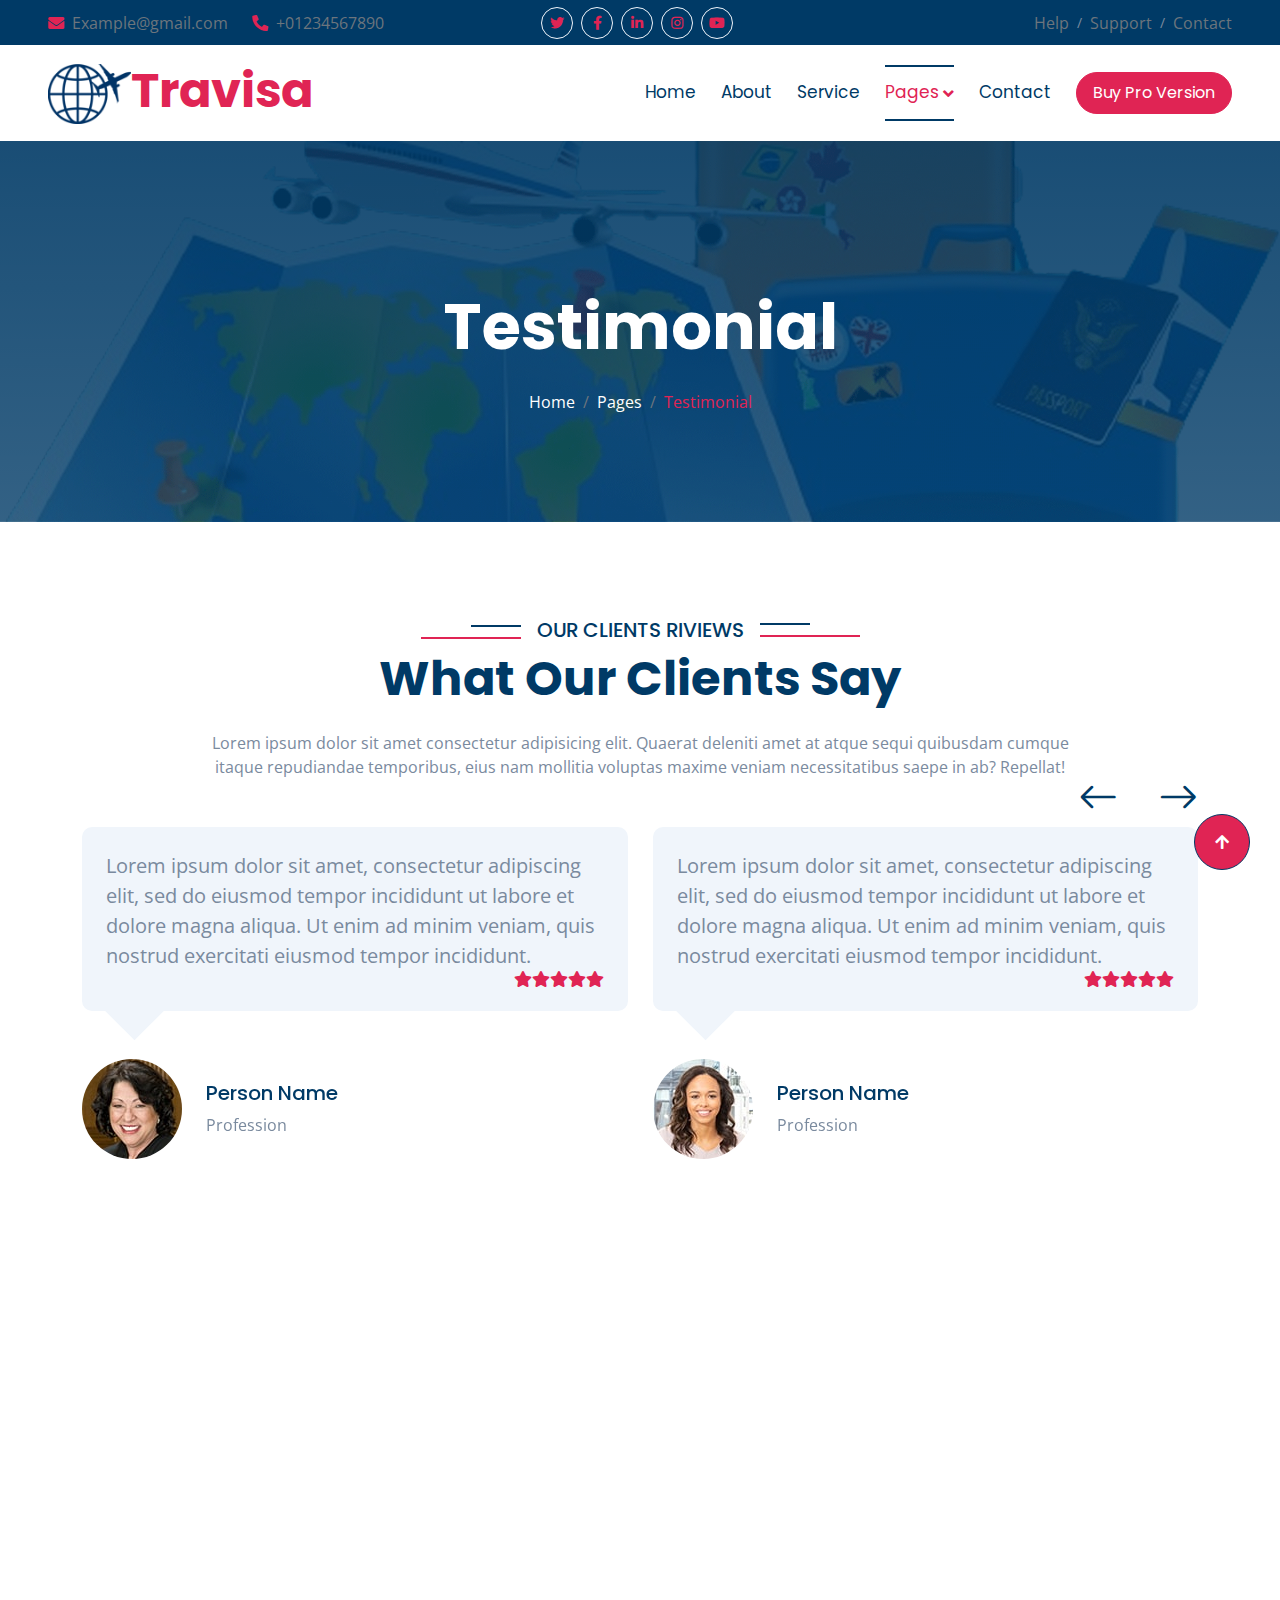
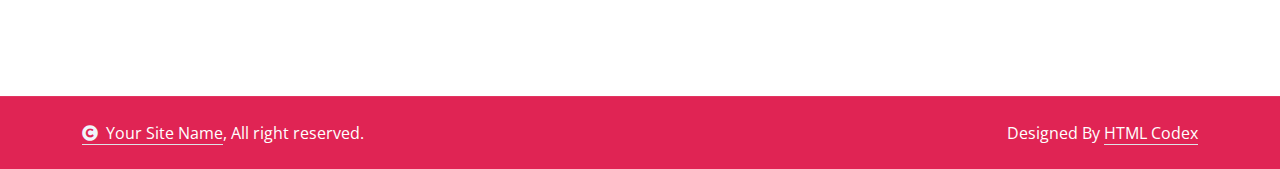
<file: testimonial.html>
<!DOCTYPE html>
<html lang="en">

    <head>
        <meta charset="utf-8">
        <title>Travisa - Visa & Immigration Website Template</title>
        <meta content="width=device-width, initial-scale=1.0" name="viewport">
        <meta content="" name="keywords">
        <meta content="" name="description">

        <!-- Google Web Fonts -->
        <link rel="preconnect" href="https://fonts.googleapis.com">
        <link rel="preconnect" href="https://fonts.gstatic.com" crossorigin>
        <link href="https://fonts.googleapis.com/css2?family=Open+Sans:wght@400;500;600;700&family=Poppins:wght@200;300;400;500;600&display=swap" rel="stylesheet"> 

        <!-- Icon Font Stylesheet -->
        <link rel="stylesheet" href="https://use.fontawesome.com/releases/v5.15.4/css/all.css"/>
        <link href="https://cdn.jsdelivr.net/npm/bootstrap-icons@1.4.1/font/bootstrap-icons.css" rel="stylesheet">

        <!-- Libraries Stylesheet -->
        <link href="lib/animate/animate.min.css" rel="stylesheet">
        <link href="lib/owlcarousel/assets/owl.carousel.min.css" rel="stylesheet">


        <!-- Customized Bootstrap Stylesheet -->
        <link href="css/bootstrap.min.css" rel="stylesheet">

        <!-- Template Stylesheet -->
        <link href="css/style.css" rel="stylesheet">
    </head>

    <body>

        <!-- Spinner Start -->
        <div id="spinner" class="show bg-white position-fixed translate-middle w-100 vh-100 top-50 start-50 d-flex align-items-center justify-content-center">
            <div class="spinner-border text-secondary" style="width: 3rem; height: 3rem;" role="status">
                <span class="sr-only">Loading...</span>
            </div>
        </div>
        <!-- Spinner End -->


        <!-- Topbar Start -->
        <div class="container-fluid bg-primary px-5 d-none d-lg-block">
            <div class="row gx-0 align-items-center">
                <div class="col-lg-5 text-center text-lg-start mb-lg-0">
                    <div class="d-flex">
                        <a href="#" class="text-muted me-4"><i class="fas fa-envelope text-secondary me-2"></i>Example@gmail.com</a>
                        <a href="#" class="text-muted me-0"><i class="fas fa-phone-alt text-secondary me-2"></i>+01234567890</a>
                    </div>
                </div>
                <div class="col-lg-3 row-cols-1 text-center mb-2 mb-lg-0">
                    <div class="d-inline-flex align-items-center" style="height: 45px;">
                        <a class="btn btn-sm btn-outline-light btn-square rounded-circle me-2" href=""><i class="fab fa-twitter fw-normal text-secondary"></i></a>
                        <a class="btn btn-sm btn-outline-light btn-square rounded-circle me-2" href=""><i class="fab fa-facebook-f fw-normal text-secondary"></i></a>
                        <a class="btn btn-sm btn-outline-light btn-square rounded-circle me-2" href=""><i class="fab fa-linkedin-in fw-normal text-secondary"></i></a>
                        <a class="btn btn-sm btn-outline-light btn-square rounded-circle me-2" href=""><i class="fab fa-instagram fw-normal text-secondary"></i></a>
                        <a class="btn btn-sm btn-outline-light btn-square rounded-circle" href=""><i class="fab fa-youtube fw-normal text-secondary"></i></a>
                    </div>
                </div>
                <div class="col-lg-4 text-center text-lg-end">
                    <div class="d-inline-flex align-items-center" style="height: 45px;">
                        <a href="#" class="text-muted me-2"> Help</a><small> / </small>
                        <a href="#" class="text-muted mx-2"> Support</a><small> / </small>
                        <a href="#" class="text-muted ms-2"> Contact</a>
                    </div>
                </div>
            </div>
        </div>
        <!-- Topbar End -->

        <!-- Navbar & Hero Start -->
        <div class="container-fluid nav-bar p-0">
            <nav class="navbar navbar-expand-lg navbar-light bg-white px-4 px-lg-5 py-3 py-lg-0">
                <a href="" class="navbar-brand p-0">
                    <h1 class="display-5 text-secondary m-0"><img src="img/brand-logo.png" class="img-fluid" alt="">Travisa</h1>
                    <!-- <img src="img/logo.png" alt="Logo"> -->
                </a>
                <button class="navbar-toggler" type="button" data-bs-toggle="collapse" data-bs-target="#navbarCollapse">
                    <span class="fa fa-bars"></span>
                </button>
                <div class="collapse navbar-collapse" id="navbarCollapse">
                    <div class="navbar-nav ms-auto py-0">
                        <a href="index.html" class="nav-item nav-link">Home</a>
                        <a href="about.html" class="nav-item nav-link">About</a>
                        <a href="service.html" class="nav-item nav-link">Service</a>
                        <div class="nav-item dropdown">
                            <a href="#" class="nav-link active" data-bs-toggle="dropdown"><span class="dropdown-toggle">Pages</span></a>
                            <div class="dropdown-menu m-0">
                                <a href="office.html" class="dropdown-item">Offices</a>
                                <a href="testimonial.html" class="dropdown-item active">Testimonial</a>
                            </div>
                        </div>
                        <a href="contact.html" class="nav-item nav-link">Contact</a>
                    </div>
                    <a href="https://htmlcodex.com/downloading/?item=3376" class="btn btn-primary border-secondary rounded-pill py-2 px-4 px-lg-3 mb-3 mb-md-3 mb-lg-0">Buy Pro Version</a>
                </div>
            </nav>
        </div>
        <!-- Navbar & Hero End -->

        <!-- Header Start -->
        <div class="container-fluid bg-breadcrumb">
            <div class="container text-center py-5" style="max-width: 900px;">
                <h3 class="text-white display-3 mb-4 wow fadeInDown" data-wow-delay="0.1s">Testimonial</h1>
                <ol class="breadcrumb justify-content-center text-white mb-0 wow fadeInDown" data-wow-delay="0.3s">
                    <li class="breadcrumb-item"><a href="index.html" class="text-white">Home</a></li>
                    <li class="breadcrumb-item"><a href="#" class="text-white">Pages</a></li>
                    <li class="breadcrumb-item active text-secondary">Testimonial</li>
                </ol>    
            </div>
        </div>
        <!-- Header End -->

        <!-- Testimonial Start -->
        <div class="container-fluid testimonial overflow-hidden py-5">
            <div class="container py-5">
                <div class="section-title text-center mb-5 wow fadeInUp" data-wow-delay="0.1s">
                    <div class="sub-style">
                        <h5 class="sub-title text-primary px-3">OUR CLIENTS RIVIEWS</h5>
                    </div>
                    <h1 class="display-5 mb-4">What Our Clients Say</h1>
                    <p class="mb-0">Lorem ipsum dolor sit amet consectetur adipisicing elit. Quaerat deleniti amet at atque sequi quibusdam cumque itaque repudiandae temporibus, eius nam mollitia voluptas maxime veniam necessitatibus saepe in ab? Repellat!</p>
                </div>
                <div class="owl-carousel testimonial-carousel wow zoomInDown" data-wow-delay="0.2s">
                    <div class="testimonial-item">
                        <div class="testimonial-content p-4 mb-5">
                            <p class="fs-5 mb-0">Lorem ipsum dolor sit amet, consectetur adipiscing elit, sed do eiusmod tempor incididunt ut labore et dolore magna aliqua. Ut enim ad minim veniam, quis nostrud exercitati eiusmod tempor incididunt.
                            </p>
                            <div class="d-flex justify-content-end">
                                <i class="fas fa-star text-secondary"></i>
                                <i class="fas fa-star text-secondary"></i>
                                <i class="fas fa-star text-secondary"></i>
                                <i class="fas fa-star text-secondary"></i>
                                <i class="fas fa-star text-secondary"></i>
                            </div>
                        </div>
                        <div class="d-flex">
                            <div class="rounded-circle me-4" style="width: 100px; height: 100px;">
                                <img class="img-fluid rounded-circle" src="img/testimonial-1.jpg" alt="img">
                            </div>
                            <div class="my-auto">
                                <h5>Person Name</h5>
                                <p class="mb-0">Profession</p>
                            </div>
                        </div>
                    </div>
                    <div class="testimonial-item">
                        <div class="testimonial-content p-4 mb-5">
                            <p class="fs-5 mb-0">Lorem ipsum dolor sit amet, consectetur adipiscing elit, sed do eiusmod tempor incididunt ut labore et dolore magna aliqua. Ut enim ad minim veniam, quis nostrud exercitati eiusmod tempor incididunt.
                            </p>
                            <div class="d-flex justify-content-end">
                                <i class="fas fa-star text-secondary"></i>
                                <i class="fas fa-star text-secondary"></i>
                                <i class="fas fa-star text-secondary"></i>
                                <i class="fas fa-star text-secondary"></i>
                                <i class="fas fa-star text-secondary"></i>
                            </div>
                        </div>
                        <div class="d-flex">
                            <div class="rounded-circle me-4" style="width: 100px; height: 100px;">
                                <img class="img-fluid rounded-circle" src="img/testimonial-2.jpg" alt="img">
                            </div>
                            <div class="my-auto">
                                <h5>Person Name</h5>
                                <p class="mb-0">Profession</p>
                            </div>
                        </div>
                    </div>
                    <div class="testimonial-item">
                        <div class="testimonial-content p-4 mb-5">
                            <p class="fs-5 mb-0">Lorem ipsum dolor sit amet, consectetur adipiscing elit, sed do eiusmod tempor incididunt ut labore et dolore magna aliqua. Ut enim ad minim veniam, quis nostrud exercitati eiusmod tempor incididunt.
                            </p>
                            <div class="d-flex justify-content-end">
                                <i class="fas fa-star text-secondary"></i>
                                <i class="fas fa-star text-secondary"></i>
                                <i class="fas fa-star text-secondary"></i>
                                <i class="fas fa-star text-secondary"></i>
                                <i class="fas fa-star text-secondary"></i>
                            </div>
                        </div>
                        <div class="d-flex">
                            <div class="rounded-circle me-4" style="width: 100px; height: 100px;">
                                <img class="img-fluid rounded-circle" src="img/testimonial-3.jpg" alt="img">
                            </div>
                            <div class="my-auto">
                                <h5>Person Name</h5>
                                <p class="mb-0">Profession</p>
                            </div>
                        </div>
                    </div>
                </div>
            </div>
        </div>
        <!-- Testimonial End -->

        <!-- Footer Start -->
        <div class="container-fluid footer py-5 wow fadeIn" data-wow-delay="0.2s">
            <div class="container py-5">
                <div class="row g-5">
                    <div class="col-md-6 col-lg-6 col-xl-3">
                        <div class="footer-item d-flex flex-column">
                            <h4 class="text-secondary mb-4">Contact Info</h4>
                            <a href=""><i class="fa fa-map-marker-alt me-2"></i> 123 Street, New York, USA</a>
                            <a href=""><i class="fas fa-envelope me-2"></i> info@example.com</a>
                            <a href=""><i class="fas fa-phone me-2"></i> +012 345 67890</a>
                            <a href="" class="mb-3"><i class="fas fa-print me-2"></i> +012 345 67890</a>
                            <div class="d-flex align-items-center">
                                <i class="fas fa-share fa-2x text-secondary me-2"></i>
                                <a class="btn mx-1" href=""><i class="fab fa-facebook-f"></i></a>
                                <a class="btn mx-1" href=""><i class="fab fa-twitter"></i></a>
                                <a class="btn mx-1" href=""><i class="fab fa-instagram"></i></a>
                                <a class="btn mx-1" href=""><i class="fab fa-linkedin-in"></i></a>
                            </div>
                        </div>
                    </div>
                    <div class="col-md-6 col-lg-6 col-xl-3">
                        <div class="footer-item d-flex flex-column">
                            <h4 class="text-secondary mb-4">Opening Time</h4>
                            <div class="mb-3">
                                <h6 class="text-muted mb-0">Mon - Friday:</h6>
                                <p class="text-white mb-0">09.00 am to 07.00 pm</p>
                            </div>
                            <div class="mb-3">
                                <h6 class="text-muted mb-0">Satday:</h6>
                                <p class="text-white mb-0">10.00 am to 05.00 pm</p>
                            </div>
                            <div class="mb-3">
                                <h6 class="text-muted mb-0">Vacation:</h6>
                                <p class="text-white mb-0">All Sunday is our vacation</p>
                            </div>
                        </div>
                    </div>
                    <div class="col-md-6 col-lg-6 col-xl-3">
                        <div class="footer-item d-flex flex-column">
                            <h4 class="text-secondary mb-4">Our Services</h4>
                            <a href="#" class=""><i class="fas fa-angle-right me-2"></i> Business</a>
                            <a href="#" class=""><i class="fas fa-angle-right me-2"></i> Evaluation</a>
                            <a href="#" class=""><i class="fas fa-angle-right me-2"></i> Migrate</a>
                            <a href="#" class=""><i class="fas fa-angle-right me-2"></i> Study</a>
                            <a href="#" class=""><i class="fas fa-angle-right me-2"></i> Counselling</a>
                            <a href="#" class=""><i class="fas fa-angle-right me-2"></i> Work / Career</a>
                        </div>
                    </div>
                    <div class="col-md-6 col-lg-6 col-xl-3">
                        <div class="footer-item">
                            <h4 class="text-secondary mb-4">Newsletter</h4>
                            <p class="text-white mb-3">Dolor amet sit justo amet elitr clita ipsum elitr est.Lorem ipsum dolor sit amet, consectetur adipiscing elit.</p>
                            <div class="position-relative mx-auto rounded-pill">
                                <input class="form-control border-0 rounded-pill w-100 py-3 ps-4 pe-5" type="text" placeholder="Enter your email">
                                <button type="button" class="btn btn-primary rounded-pill position-absolute top-0 end-0 py-2 mt-2 me-2">SignUp</button>
                            </div>
                        </div>
                    </div>
                </div>
            </div>
        </div>
        <!-- Footer End -->
        
        <!-- Copyright Start -->
        <div class="container-fluid copyright py-4">
            <div class="container">
                <div class="row g-4 align-items-center">
                    <div class="col-md-6 text-center text-md-start mb-md-0">
                        <span class="text-white"><a href="#" class="border-bottom text-white"><i class="fas fa-copyright text-light me-2"></i>Your Site Name</a>, All right reserved.</span>
                    </div>
                    <div class="col-md-6 text-center text-md-end text-white">
                        <!--/*** The author’s attribution link must remain intact in the template. ***/-->
                        <!--/*** If you wish to remove this credit link, please purchase the Pro Version . ***/-->
                        Designed By <a class="border-bottom text-white" href="https://htmlcodex.com">HTML Codex</a>
                    </div>
                </div>
            </div>
        </div>
        <!-- Copyright End -->

        <!-- Back to Top -->
        <a href="#" class="btn btn-primary btn-lg-square back-to-top"><i class="fa fa-arrow-up"></i></a>   

        
    <!-- JavaScript Libraries -->
    <script src="https://ajax.googleapis.com/ajax/libs/jquery/3.6.4/jquery.min.js"></script>
    <script src="https://cdn.jsdelivr.net/npm/bootstrap@5.0.0/dist/js/bootstrap.bundle.min.js"></script>
    <script src="lib/wow/wow.min.js"></script>
    <script src="lib/easing/easing.min.js"></script>
    <script src="lib/waypoints/waypoints.min.js"></script>
    <script src="lib/owlcarousel/owl.carousel.min.js"></script>
    

    <!-- Template Javascript -->
    <script src="js/main.js"></script>
    </body>

</html>
</file>
<file: css/style.css>
/*** Spinner Start ***/
/*** Spinner ***/

.office-img {
    width: 100%;
    height: 250px; /* Set same height for all */
    overflow: hidden;
}

.office-img img {
    width: 100%;
    height: 100%;
    object-fit: cover; /* Prevent image stretching */
}

.service-img {
    width: 100%;
    height: 250px; /* Set equal height for all images */
    overflow: hidden;
}

.service-img img {
    width: 100%;
    height: 100%;
    object-fit: cover; /* Prevents distortion */
}

#spinner {
    opacity: 0;
    visibility: hidden;
    transition: opacity .5s ease-out, visibility 0s linear .5s;
    z-index: 99999;
}

#spinner.show {
    transition: opacity .5s ease-out, visibility 0s linear 0s;
    visibility: visible;
    opacity: 1;
}
/*** Spinner End ***/

.back-to-top {
    position: fixed;
    right: 30px;
    bottom: 30px;
    display: flex;
    width: 45px;
    height: 45px;
    align-items: center;
    justify-content: center;
    transition: 0.5s;
    z-index: 99;
}

/*** Button Start ***/
.btn {
    font-weight: 600;
    transition: .5s;
}

.btn-square {
    width: 32px;
    height: 32px;
}

.btn-sm-square {
    width: 34px;
    height: 34px;
}

.btn-md-square {
    width: 44px;
    height: 44px;
}

.btn-lg-square {
    width: 56px;
    height: 56px;
}

.btn-square,
.btn-sm-square,
.btn-md-square,
.btn-lg-square {
    padding: 0;
    display: flex;
    align-items: center;
    justify-content: center;
    font-weight: normal;
    border-radius: 50%;
}

.btn.btn-primary {
    background: var(--bs-secondary) !important;
    color: var(--bs-white) !important;
    font-family: 'Poppins', sans-serif;
    font-weight: 400;
    transition: 0.5s;
}

.btn.btn.btn-primary:hover {
    background: var(--bs-primary) !important;
    color: var(--bs-secondary);
    border: 1px solid var(--bs-secondary);
}

.btn.btn-secondary {
    background: transparent;
    color: var(--bs-secondary);
    font-family: 'Poppins', sans-serif;
    font-weight: 400;
    border: none;
    transition: 0.5s;
}

.btn.btn-secondary:hover {
    color: var(--bs-primary) !important;
}


/*** Section Title Start ***/
.section-title {
    max-width: 900px;
    text-align: center;
    margin: 0 auto;
}

.section-title .sub-style {
    position: relative;
    display: inline-block;
    text-transform: uppercase;
    color: var(--bs-primary);
}

.section-title .sub-style::before {
    content: "";
    width: 100px;
    position: absolute;
    bottom: 50%;
    left: 0;
    transform: translateY(-50%);
    margin-bottom: -6px;
    margin-left: -100px;
    border: 1px solid var(--bs-secondary) !important;
}

.section-title .sub-style::after {
    content: "";
    width: 50px;
    position: absolute;
    top: 50%;
    left: 0;
    transform: translateY(-50%);
    margin-top: -8px;
    margin-left: -50px;
    border: 1px solid var(--bs-primary) !important;
}

.sub-title {
    position: relative;
    display: inline-block;
    text-transform: uppercase;
    color: var(--bs-primary);
}

.sub-title::before {
    content: "";
    width: 100px;
    position: absolute;
    bottom: 50%;
    right: 0;
    transform: translateY(-50%);
    margin-bottom: -8px;
    margin-right: -100px;
    border: 1px solid var(--bs-secondary) !important;
}

.sub-title::after {
    content: "";
    width: 50px;
    position: absolute;
    top: 50%;
    right: 0;
    transform: translateY(-50%);
    margin-top: -6px;
    margin-right: -50px;
    border: 1px solid var(--bs-primary) !important;
}


/*** Topbar Start ***/
.fixed-top .container {
    transition: 0.5s;
}

.topbar {
    padding: 2px 10px 2px 20px;
    background: var(--bs-primary) !important;
}

.topbar a,
.topbar a i {
    transition: 0.5s;
}

.topbar a:hover,
.topbar a i:hover {
    color: var(--bs-secondary) !important;
}


@media (max-width: 768px) {
    .topbar {
        display: none;    
    }
}
/*** Topbar End ***/


/*** Navbar ***/
.navbar-light .navbar-nav .nav-link {
    font-family: 'Poppins', sans-serif;
    position: relative;
    margin-right: 25px;
    padding: 35px 0;
    color: var(--bs-primary) !important;
    font-size: 17px;
    font-weight: 400;
    outline: none;
    transition: .5s;
}

.sticky-top .navbar-light .navbar-nav .nav-link {
    padding: 20px 0;
    color: var(--bs-primary) !important;
}

.navbar-light .navbar-nav .nav-link:hover,
.navbar-light .navbar-nav .nav-link.active {
    color: var(--bs-secondary) !important;
}

.navbar-light .navbar-brand img {
    max-height: 60px;
    transition: .5s;
}

.sticky-top .navbar-light .navbar-brand img {
    max-height: 45px;
}

.navbar .dropdown-toggle::after {
    border: none;
    content: "\f107";
    font-family: "Font Awesome 5 Free";
    font-weight: 600;
    vertical-align: middle;
}

@media (min-width: 1200px) {
    .navbar .nav-item .dropdown-menu {
        display: block;
        visibility: hidden;
        top: 100%;
        transform: rotateX(-75deg);
        transform-origin: 0% 0%;
        border: 0;
        border-radius: 10px;
        transition: .5s;
        opacity: 0;
    }
}

.dropdown .dropdown-menu a:hover {
    background: var(--bs-primary);
    color: var(--bs-secondary);
}

.navbar .nav-item:hover .dropdown-menu {
    transform: rotateX(0deg);
    visibility: visible;
    background: var(--bs-light) !important;
    transition: .5s;
    opacity: 1;
}

@media (max-width: 991.98px) {
    .sticky-top {
        position: relative;
        background: var(--bs-white);
    }

    .navbar.navbar-expand-lg .navbar-toggler {
        padding: 10px 20px;
        border: 1px solid var(--bs-primary) !important;
        color: var(--bs-primary);
    }

    .navbar-light .navbar-collapse {
        margin-top: 15px;
        border-top: 1px solid #DDDDDD;
    }

    .navbar-light .navbar-nav .nav-link,
    .sticky-top .navbar-light .navbar-nav .nav-link {
        padding: 10px 0;
        margin-left: 0;
        color: var(--bs-dark) !important;
    }

    .navbar-light .navbar-brand img {
        max-height: 45px;
    }
}

@media (min-width: 991.98px) {
    .sticky-top .navbar-light {
        background: var(--bs-light) !important;
    }

    /*** Top and Bottom borders go out ***/
    .navbar-light .navbar-nav .nav-link:after,
    .navbar-light .navbar-nav .nav-link::before {
        position: absolute;
        content: "";
        top: 30px;
        bottom: 30px;
        left: 0px;
        width: 100%;
        height: 2px;
        background: var(--bs-primary);
        opacity: 0;
        transition: all 0.5s;
    }

    .navbar-light .navbar-nav .nav-link:before {
        bottom: auto;
    }

    .navbar-light .navbar-nav .nav-link:after {
        top: auto;
    }

    .navbar-light .navbar-nav .nav-link:hover:before,
    .navbar-light .navbar-nav .nav-link.active:before {
        top: 20px;
        opacity: 1;
    }

    .navbar-light .navbar-nav .nav-link:hover::after,
    .navbar-light .navbar-nav .nav-link.active::after {
        bottom: 20px;
        opacity: 1;
    }
}

#searchModal .modal-content {
    background: rgba(240, 245, 251, 0.5);
}
/*** Navbar End ***/


/*** Single Page Hero Header Start ***/
.bg-breadcrumb {
    background: linear-gradient(rgba(0, 58, 102, 0.9), rgba(0, 58, 102, 0.8)), url(../img/breadcrumb.png);
    background-position: center center;
    background-repeat: no-repeat;
    background-attachment: initial;
    background-size: cover;
    padding: 100px 0 60px 0;
}
/*** Single Page Hero Header End ***/


/*** Carousel Hero Header Start ***/
.carousel-header .carousel-control-prev .carousel-control-prev-icon,
.carousel-header .carousel-control-next .carousel-control-next-icon {
    width: 4rem;
    height: 4rem;
    margin-left: -60px;
    border-radius: 50%;
    background-size: 60% 60%;
    transition: 0.5s;
}

.carousel-header .carousel-control-next .carousel-control-next-icon {
    margin-left: 0;
    margin-right: -60px;
}

.carousel-header .carousel .carousel-indicators {
    padding-bottom: 0;
    transition: 0.5s;
}


.carousel-header .carousel .carousel-indicators li,
.carousel-header .carousel .carousel-indicators li,
.carousel-header .carousel .carousel-indicators li {
    width: 8px;
    height: 8px;
    border: 8px solid var(--bs-primary);
    border-radius: 50%;
    margin-right: 30px;
    transition: 0.5s;
}

.carousel-header .carousel .carousel-indicators li.active {
    width: 8px;
    height: 8px;
    border: 8px solid var(--bs-secondary);
}

.carousel-header .carousel-inner .carousel-item {
    position: relative;
    min-height: 100vh 
}

.carousel-header .carousel-inner .carousel-item img {
    position: absolute;
    width: 100%;
    height: 100%;
    object-fit: cover;
}

.carousel-header .carousel-inner .carousel-item .carousel-caption  {
    position: absolute;
    width: 100%;
    height: 100%;
    top: 0;
    left: 0;
    display: flex;
    align-items: center;
    justify-content: center;
    text-align: center;
    background: linear-gradient(rgba(0, 0, 0, .6), rgba(0, 0, 0, 0.6));
    background-size: cover;
}


@media (max-width: 768px) {
    .carousel-header {
        height: 700px !important;
    }

    .carousel-header .carousel-control-prev .carousel-control-prev-icon,
    .carousel-header .carousel-control-next .carousel-control-next-icon {
        margin-top: 500px;
    }

    .carousel-header .carousel-control-prev .carousel-control-prev-icon {
        margin-left: 0px;
    }

    .carousel-header .carousel-control-next .carousel-control-next-icon {
        margin-right: 0px;
    }

    .carousel-header .carousel .carousel-indicators {
        padding: 0;
    }
}
/*** Carousel Hero Header End ***/


/*** service Start ***/
.service .service-item {
    position: relative;
    overflow: hidden;
}

.service .service-item .service-inner .service-title {
    position: relative;
    margin-top: -30px;
    text-align: center;
    transition: 0.5s;
}

.service .service-item .service-inner .service-title .service-content {
    position: absolute;
    bottom: -100%; 
    left: 0;
    margin-left: 30px;
    margin-right: 30px;
    text-align: center;
    border-radius: 10px;
    background: var(--bs-primary);
    opacity: 0;
    transition: 0.5s;
}

.service .service-item:hover .service-inner .service-title .service-content {
    bottom: 0;
    opacity: 1;
}

.service .service-item .service-inner .service-title .service-content a h4 {
    border-bottom: 1px solid rgba(256, 256, 256, .1);
}

.service .service-item .service-inner .service-title .service-title-name {
    transition: 0.5s;
}

.service .service-item:hover .service-inner .service-title .service-title-name {
    opacity: 0;
}

.service .service-item .service-inner .service-img {
    position: relative;
    border-radius: 10px;
    overflow: hidden;
}

.service .service-item .service-inner .service-img::after {
    content: "";
    position: absolute;
    bottom: 0;
    left: 0;
    width: 100%;
    height: 0;
    border-radius: 10px;
    background: rgba(255, 255, 255, .5);
    transition: 0.5s;
    opacity: 0;
}

.service .service-item:hover .service-inner .service-img::after {
    height: 100%;
    opacity: 1;
}

.service .service-item .service-inner .service-img img {
    transition: 0.5s;
}

.service .service-item:hover .service-inner .service-img img {
    transform: scale(1.3);
}
/*** Service End ***/


/*** testimonial Start ***/
.testimonial .owl-carousel.testimonial-carousel {
    position: relative;
}

.testimonial .owl-carousel.testimonial-carousel .testimonial-item .testimonial-content {
    position: relative;
    border-radius: 10px;
    background: var(--bs-light);
}

.testimonial .owl-carousel.testimonial-carousel .testimonial-item .testimonial-content::after {
    position: absolute;
    content: "";
    width: 45px;
    height: 45px;
    bottom: -20px;
    left: 30px;
    transform: rotate(45deg);
    background: var(--bs-light);
    z-index: -1;
}

.testimonial .owl-carousel.testimonial-carousel .owl-nav {
    position: absolute;
    top: -60px;
    right: 0;
    display: flex;
    font-size: 40px;
    color: var(--bs-primary);
}

.testimonial .owl-carousel.testimonial-carousel .owl-nav .owl-prev {
    margin-right: 40px;
}

.testimonial .owl-carousel.testimonial-carousel .owl-nav .owl-prev,
.testimonial .owl-carousel.testimonial-carousel .owl-nav .owl-next {
    transition: 0.5s;
}

.testimonial .owl-carousel.testimonial-carousel .owl-nav .owl-prev:hover,
.testimonial .owl-carousel.testimonial-carousel .owl-nav .owl-next:hover {
    color: var(--bs-secondary);
}
/*** testimonial end ***/


/*** Contact Start ***/
.contact .office .office-item {
    text-align: center;
    border-radius: 10px;
    box-shadow: 0 0 45px rgba(0, 0, 0, 0.2);
    background: var(--bs-light);
    transition: 0.5s;
}

.contact .office .office-item:hover {
    box-shadow: 20px 20px 20px rgba(0, 58, 102, 0.3);
}

.contact .office .office-item .office-img {
    position: relative;
    overflow: hidden;
    border-radius: 10px;
}

.contact .office .office-item .office-img img {
    transition: 0.5s;
}

.contact .office .office-item:hover .office-img img {
    transform: scale(1.3);
}

.contact .office .office-item .office-content a.text-secondary,
.contact .office .office-item .office-content a.text-muted {
    transition: 0.5s;
}

.contact .office .office-item .office-content a.text-muted:hover {
    color: var(--bs-secondary) !important;
}

.contact .office .office-item .office-content a.text-secondary:hover {
    color: var(--bs-primary) !important;
}
/*** Contact End ***/


/*** Footer Start ***/
.footer {
    background: var(--bs-primary);
}
.footer .footer-item a {
    line-height: 30px;
    color: var(--bs-white);
    transition: 0.5s;
}

.footer .footer-item p {
    line-height: 30px;
}

.footer .footer-item a:hover {
    letter-spacing: 2px;
    color: var(--bs-secondary);
}

/*** Footer End ***/


/*** copyright Start ***/
.copyright {
    border-top: 1px solid rgba(255, 255, 255, 0.08);
    background: var(--bs-secondary) !important;
}
/*** copyright end ***/
</file>
